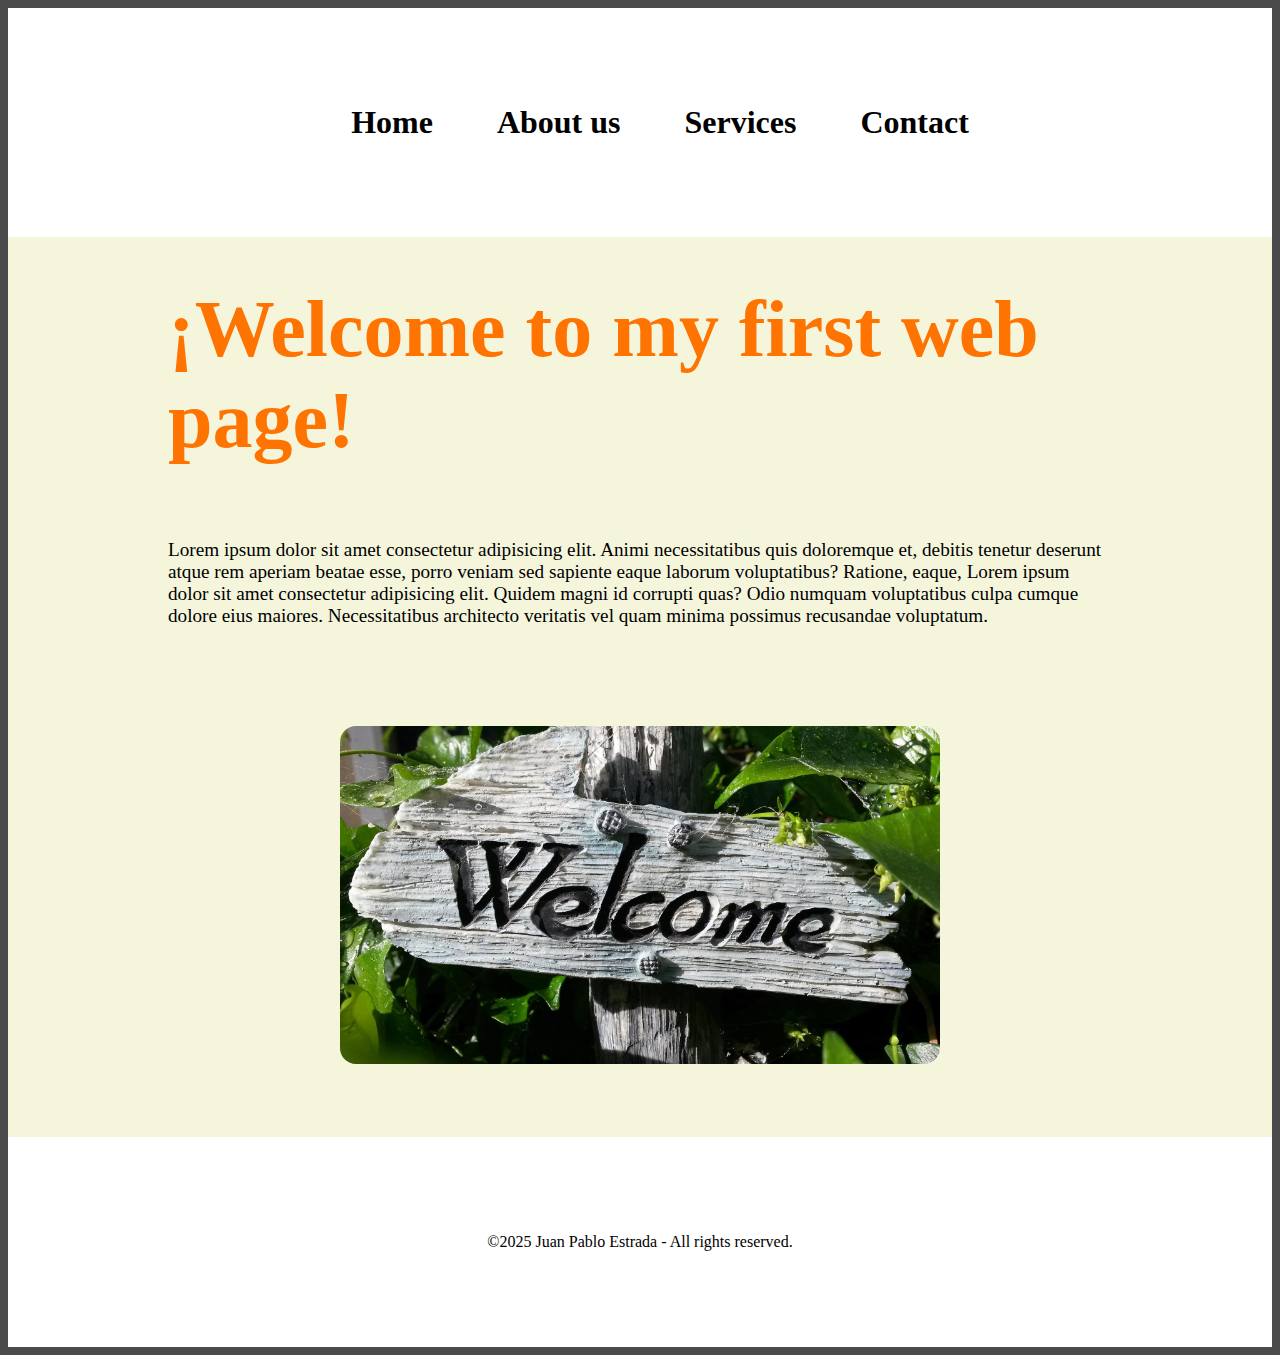
<file: basicProject/index.html>
<!DOCTYPE html>
<html lang="en">

<head>
    <meta charset="UTF-8">
    <meta name="viewport" content="width=device-width, initial-scale=1.0">
    <link rel="stylesheet" href="./styles/style.css">
    <title>Home</title>
</head>

<body id="body">
    <header>
        <nav>
            <ul>
                <li><a href="./index.html">Home</a></li>
                <li><a href="./pages/aboutUs.html">About us</a></li>
                <li><a href="./pages/services.html">Services</a></li>
                <li><a href="./pages/contact.html">Contact</a></li>
            </ul>
        </nav>
    </header>

    <main>
        <h1>¡Welcome to my first web page!</h1>
        <p>Lorem ipsum dolor sit amet consectetur adipisicing elit. Animi necessitatibus quis doloremque et, debitis
            tenetur deserunt atque rem aperiam beatae esse, porro veniam sed sapiente eaque laborum voluptatibus?
            Ratione, eaque, Lorem ipsum dolor sit amet consectetur adipisicing elit. Quidem magni id corrupti quas? Odio
            numquam voluptatibus culpa cumque dolore eius maiores. Necessitatibus architecto veritatis vel quam minima
            possimus recusandae voluptatum.
        </p>
        <img src="./images/welcome.jpg" alt="Imagen de ejemplo" width="600" height="500">
    </main>

    <footer>
        <p>©2025 Juan Pablo Estrada - All rights reserved.</p>
    </footer>
    
</body>

</html>
</file>
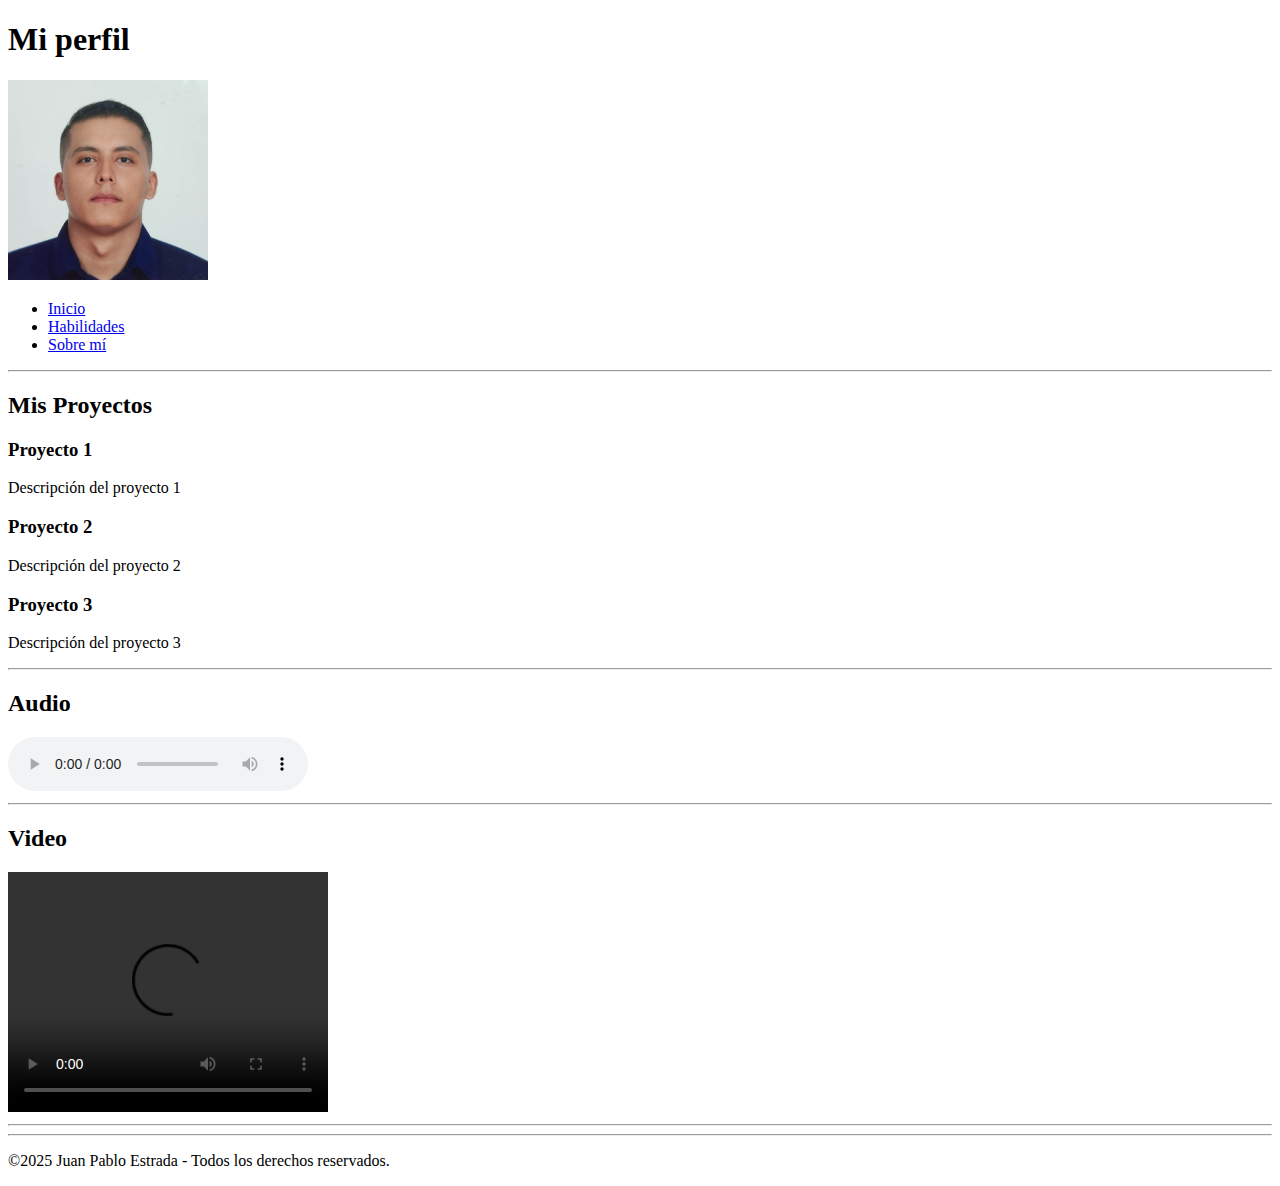
<file: myProfile/index.html>
<!DOCTYPE html>
<html lang="en">

<head>
    <meta charset="UTF-8">
    <meta name="viewport" content="width=device-width, initial-scale=1.0">
    <title>Mi perfil</title>
</head>

<body>

    <header>
        <h1>Mi perfil</h1>

        <img src="./images/jp.jpg" alt="Foto perfil" width="200" height="200">

        <nav>
            <ul>
                <li><a href="./index.html">Inicio</a></li>

                <li><a href="./skills.html">Habilidades</a></li>

                <li><a href="./aboutMe.html">Sobre mí</a></li>
            </ul>
        </nav>
    </header>

    <hr>

    <main>
        <!--Proyectos-->
        <div>
            <h2> Mis Proyectos </h2>
            <h3>Proyecto 1</h3>
            <p>Descripción del proyecto 1</p>
            <h3>Proyecto 2</h3>
            <p>Descripción del proyecto 2</p>
            <h3>Proyecto 3</h3>
            <p>Descripción del proyecto 3</p>
        </div>

        <hr>

        <!--Audio-->
        <div>
            <h2>Audio</h2>
            <audio controls>
                <source src="#" type="audio / mpeg">
                <h4>Tu navegador no soporta audio.</h4>
            </audio>
        </div>

        <hr>

        <!--Video-->
        <div>
            <h2>Video</h2>
            <video width="320" height="240 " controls>
                <source src="#" type=" video /mp4 ">
                <h4>Tu navegador no soporta video.</h4>
            </video>
        </div>
    </main>

    <hr>
    <hr>

    <footer>
        <p>©2025 Juan Pablo Estrada - Todos los derechos reservados.</p>
    </footer>

</body>

</html>
</file>
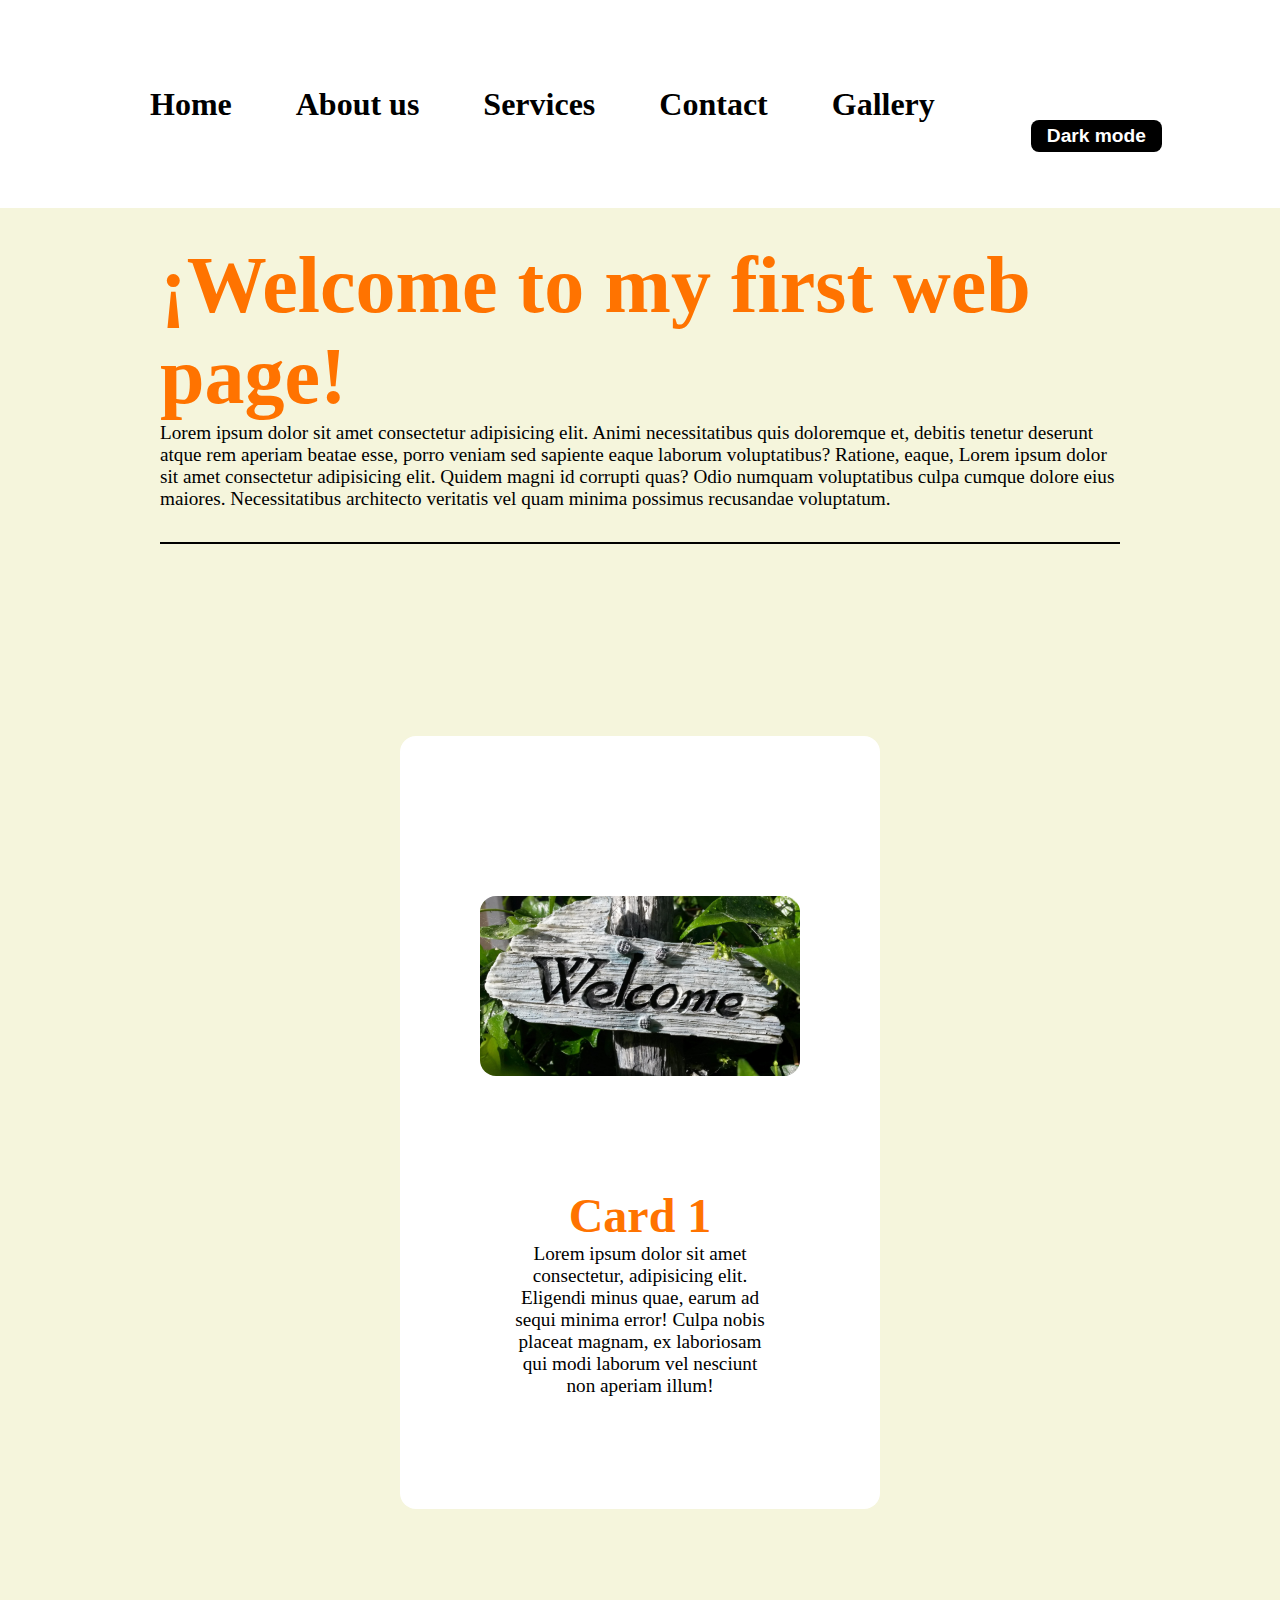
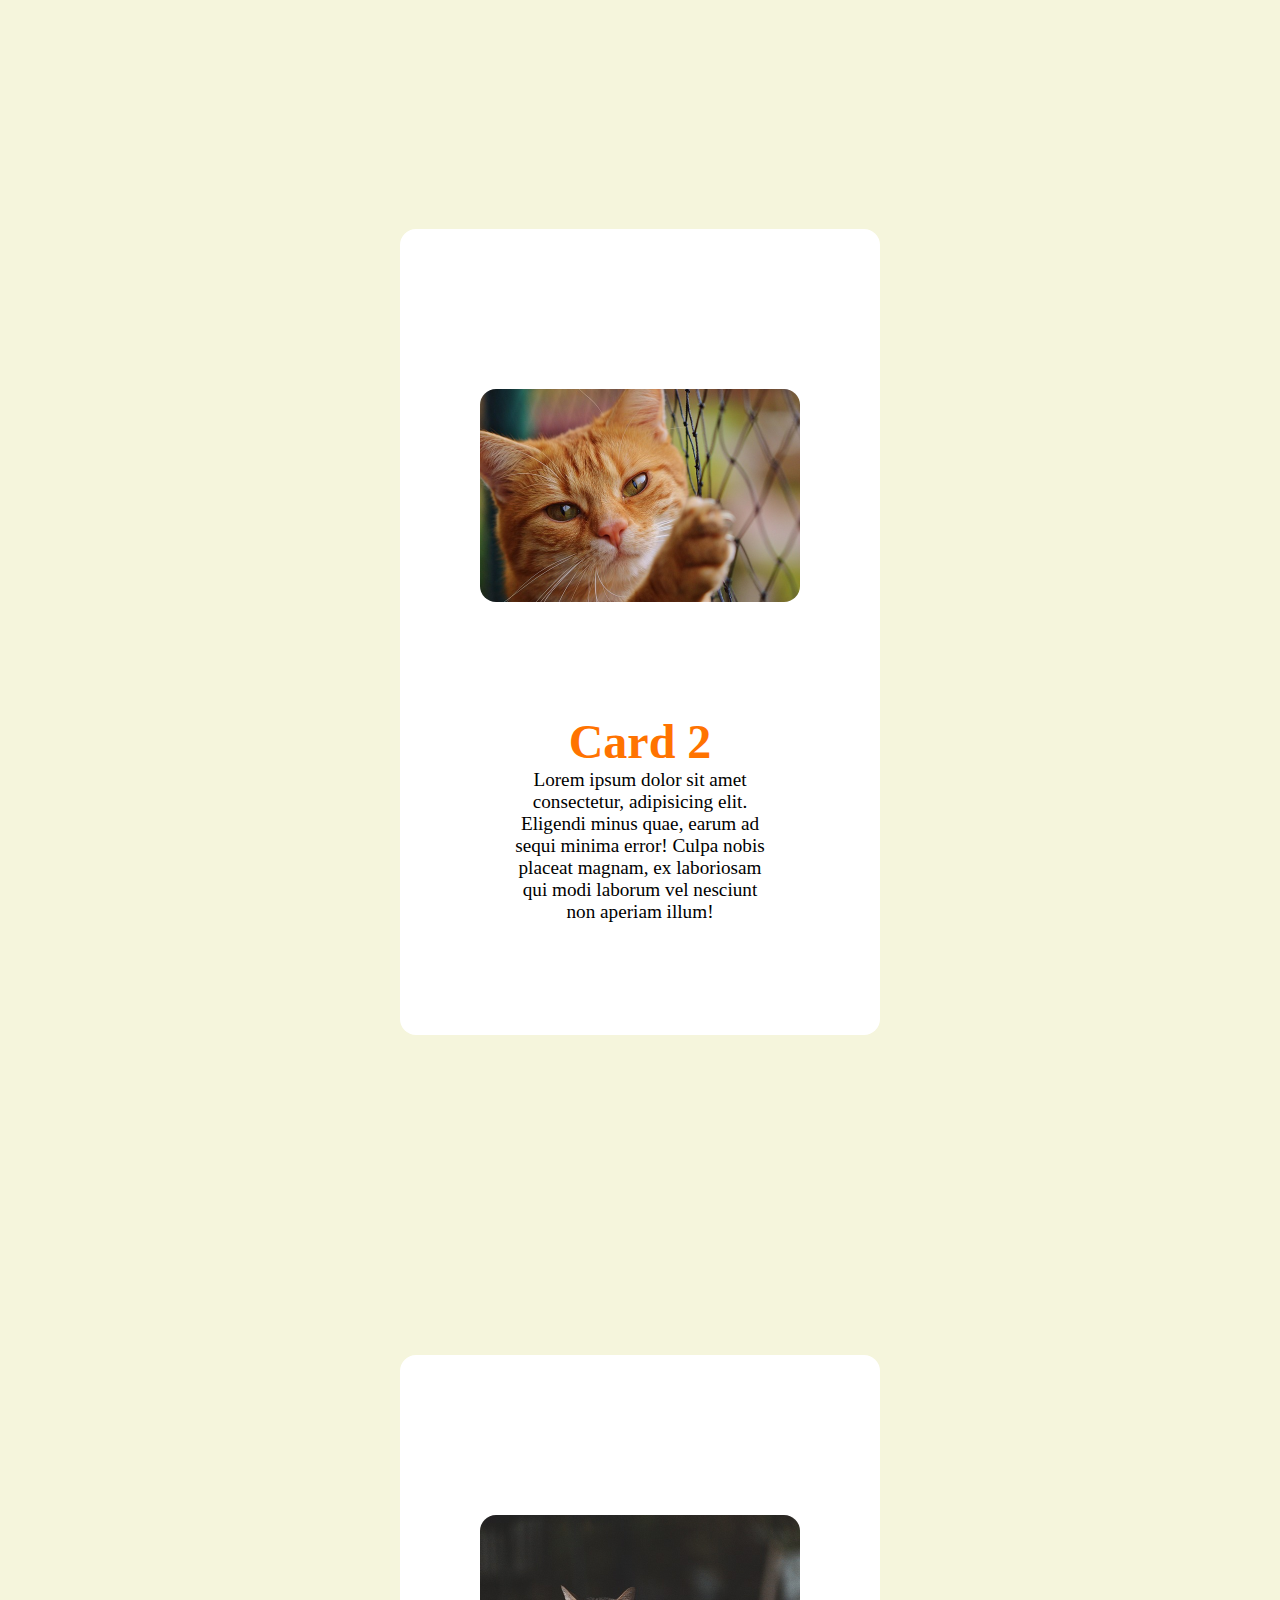
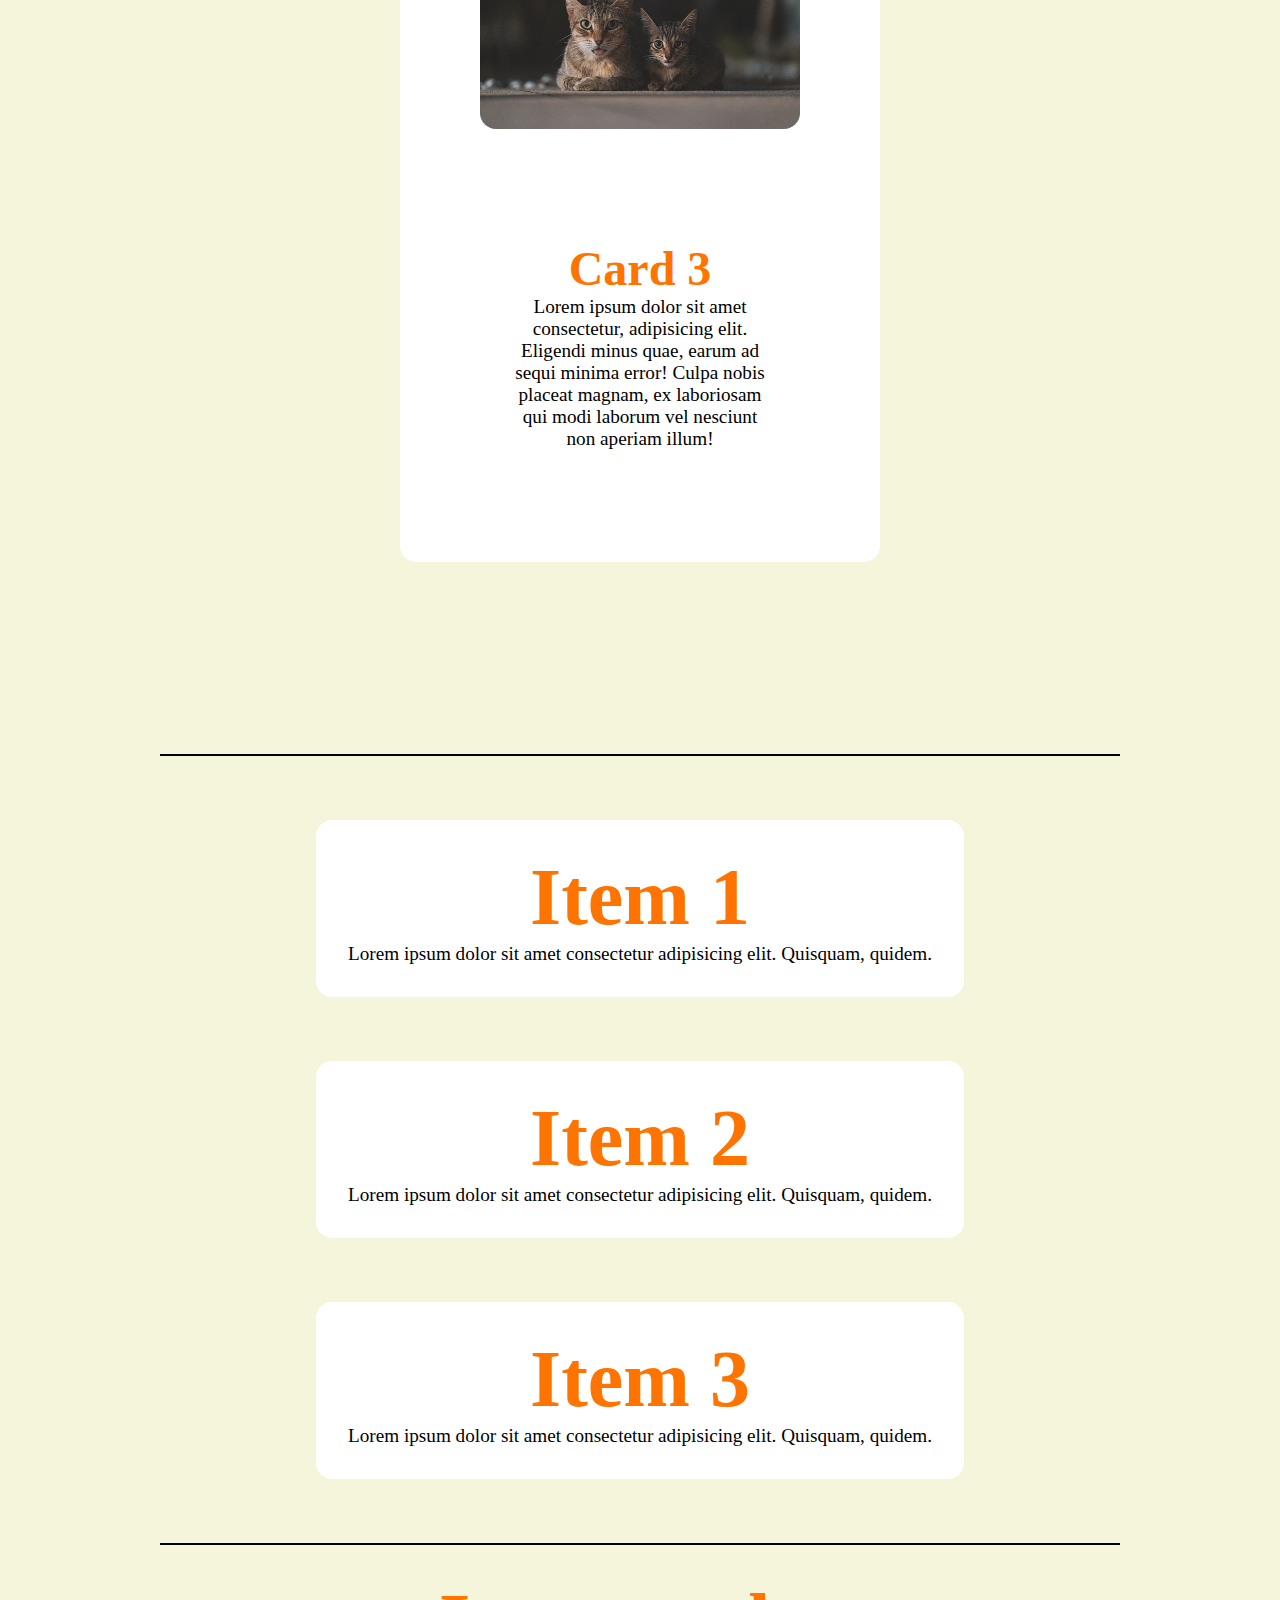
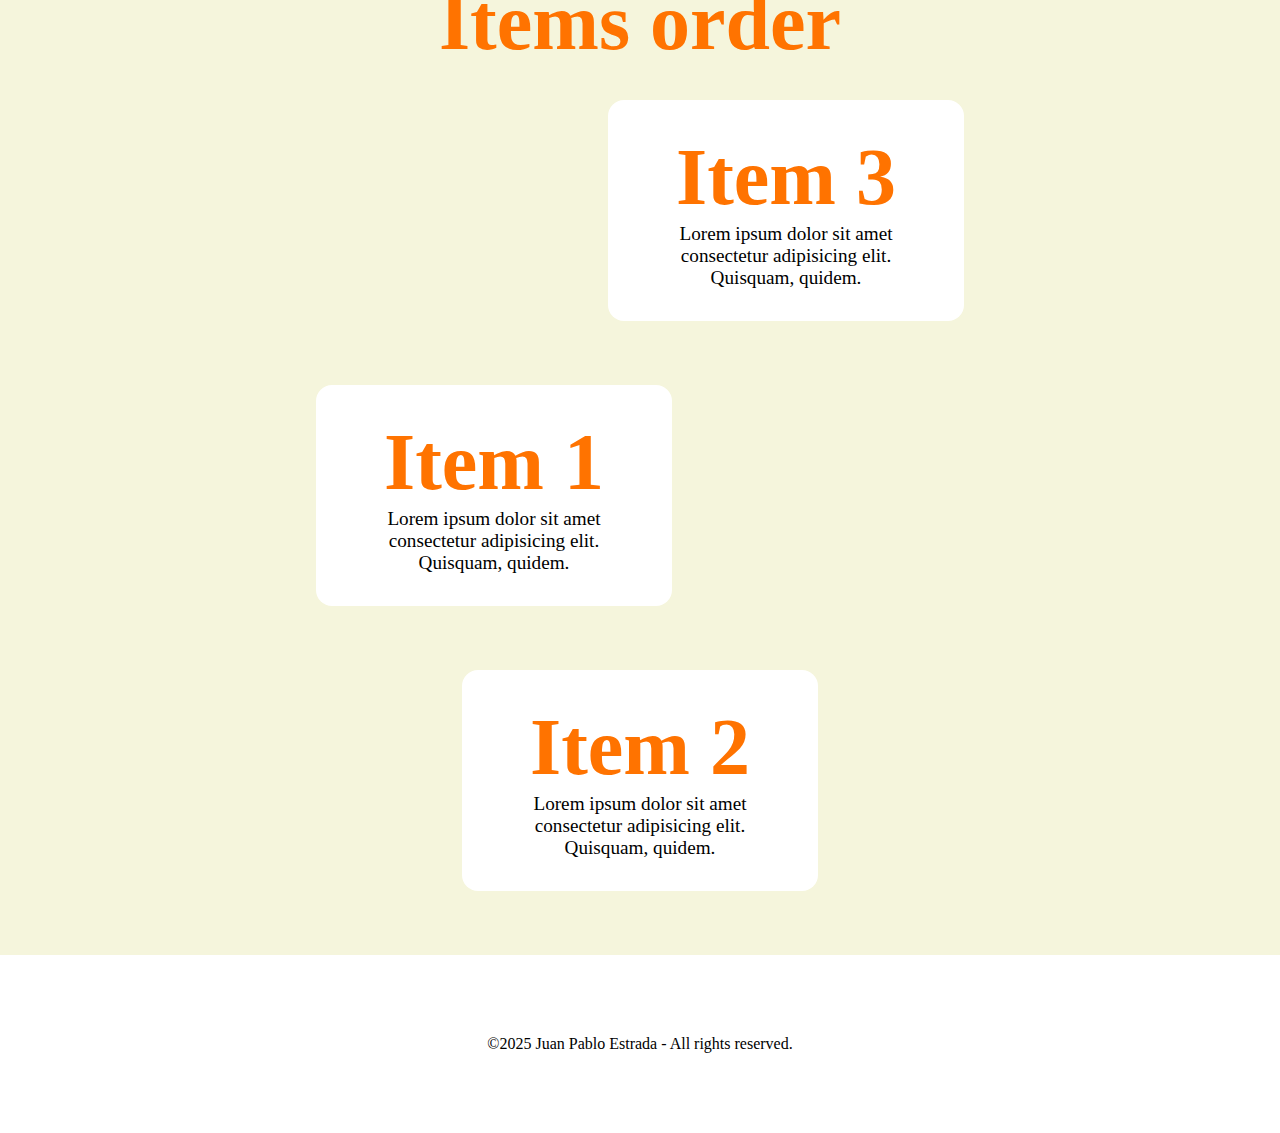
<file: project/index.html>
<!DOCTYPE html>
<html lang="en">

<head>
    <meta charset="UTF-8">
    <meta name="viewport" content="width=device-width, initial-scale=1.0">
    <link rel="stylesheet" href="./styles/style.css">
    <title>Home</title>
</head>

<body id="body">
    <header id="header">
        <nav>
            <ul>
                <li><a href="./index.html">Home</a></li>
                <li><a href="./pages/aboutUs.html">About us</a></li>
                <li><a href="./pages/services.html">Services</a></li>
                <li><a href="./pages/contact.html">Contact</a></li>
                <li><a href="./pages/gallery.html">Gallery</a></li>
                <div class="darkBtnLightContainer">
                    <button id="btnDarkLigth">Dark mode</button>
                </div>
            </ul>
        </nav>
    </header>

    <main id="main">

        <h1>¡Welcome to my first web page!</h1>
        <p>Lorem ipsum dolor sit amet consectetur adipisicing elit. Animi necessitatibus quis doloremque et, debitis
            tenetur deserunt atque rem aperiam beatae esse, porro veniam sed sapiente eaque laborum voluptatibus?
            Ratione, eaque, Lorem ipsum dolor sit amet consectetur adipisicing elit. Quidem magni id corrupti quas? Odio
            numquam voluptatibus culpa cumque dolore eius maiores. Necessitatibus architecto veritatis vel quam minima
            possimus recusandae voluptatum.
        </p>

        <hr id="hr">

        <div class="cardsContainer">

            <div class="card">
                <img src="./images/welcome.jpg" alt="Imagen de ejemplo">
                <div class="descriptionCardsContainer">
                    <h3>Card 1</h3>
                    <p>Lorem ipsum dolor sit amet consectetur, adipisicing elit. Eligendi minus quae, earum ad sequi
                        minima error! Culpa nobis placeat magnam, ex laboriosam qui modi laborum vel nesciunt non
                        aperiam illum!</p>
                </div>
            </div>

            <div class="card">
                <img src="./images/cat1.jpg" alt="Imagen de ejemplo">
                <div class="descriptionCardsContainer">
                    <h3>Card 2</h3>
                    <p>Lorem ipsum dolor sit amet consectetur, adipisicing elit. Eligendi minus quae, earum ad sequi
                        minima error! Culpa nobis placeat magnam, ex laboriosam qui modi laborum vel nesciunt non
                        aperiam illum!</p>
                </div>
            </div>

            <div class="card">
                <img src="./images/cat2.jpg" alt="Imagen de ejemplo">
                <div class="descriptionCardsContainer">
                    <h3>Card 3</h3>
                    <p>Lorem ipsum dolor sit amet consectetur, adipisicing elit. Eligendi minus quae, earum ad sequi
                        minima error! Culpa nobis placeat magnam, ex laboriosam qui modi laborum vel nesciunt non
                        aperiam illum!</p>
                </div>
            </div>

        </div>

        <hr class="hr">

        <div class="containerItemsHome">
            <div class="item1">
                <h2>Item 1</h2>
                <p>Lorem ipsum dolor sit amet consectetur adipisicing elit. Quisquam, quidem.</p>
            </div>

            <div class="item2">
                <h2>Item 2</h2>
                <p>Lorem ipsum dolor sit amet consectetur adipisicing elit. Quisquam, quidem.</p>
            </div>

            <div class="item3">
                <h2>Item 3</h2>
                <p>Lorem ipsum dolor sit amet consectetur adipisicing elit. Quisquam, quidem.</p>
            </div>
        </div>

        <hr id="hr">

        <h2>Items order</h2>

        <div class="containerItemsOrder">

            <div class="itemOrder1">
                <h2>Item 1</h2>
                <p>Lorem ipsum dolor sit amet consectetur adipisicing elit. Quisquam, quidem.</p>
            </div>

            <div class="itemOrder2">
                <h2>Item 2</h2>
                <p>Lorem ipsum dolor sit amet consectetur adipisicing elit. Quisquam, quidem.</p>
            </div>

            <div class="itemOrder3">
                <h2>Item 3</h2>
                <p>Lorem ipsum dolor sit amet consectetur adipisicing elit. Quisquam, quidem.</p>
            </div>

        </div>

    </main>

    <footer id="footer">
        <p>©2025 Juan Pablo Estrada - All rights reserved.</p>
    </footer>

</body>

<script src="./scripts/script.js"></script>

</html>
</file>
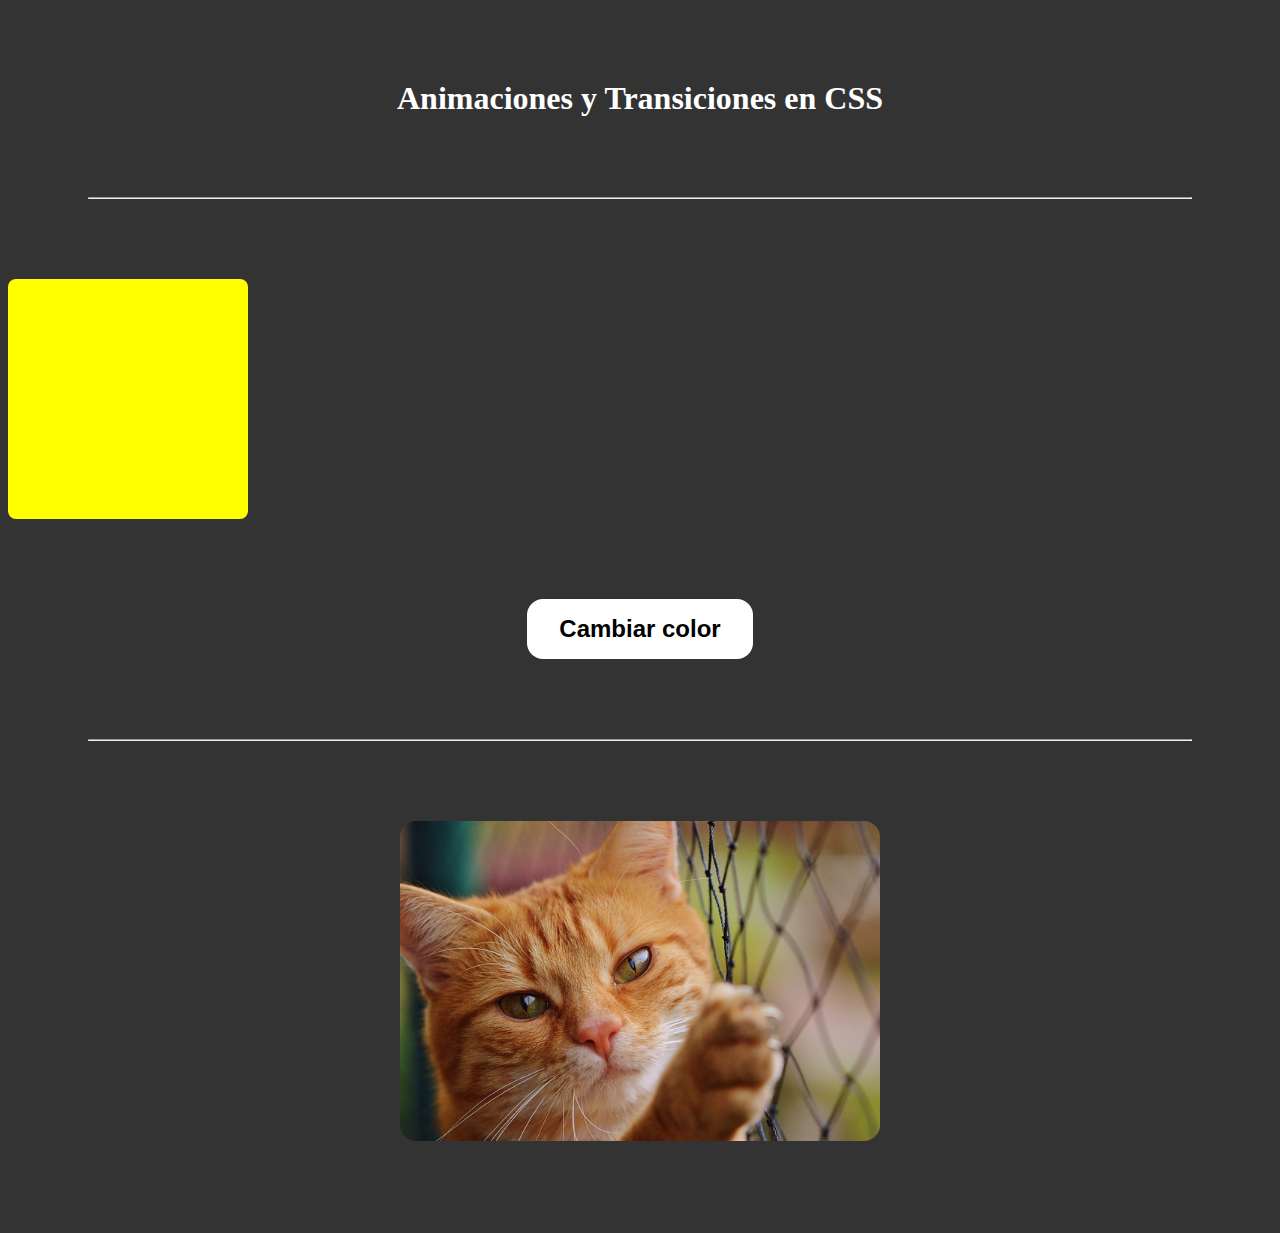
<file: tallerAnimacionesTransiciones/index.html>
<!DOCTYPE html>
<html lang="en">

<head>
    <meta charset="UTF-8">
    <meta name="viewport" content="width=device-width, initial-scale=1.0">
    <link rel="stylesheet" href="./style.css">
    <title>Animaciones y transiciones</title>
</head>

<body>

    <h1>Animaciones y Transiciones en CSS</h1>

    <hr>

    <div id="cuadro"></div>

    <button id="boton">Cambiar color</button>

    <hr>

    <img id="imgCat" src="../tallerJSDOM/imgs/cat1.jpg" alt="cat">
</body>

<script src="./script.js"></script>

</html>
</file>
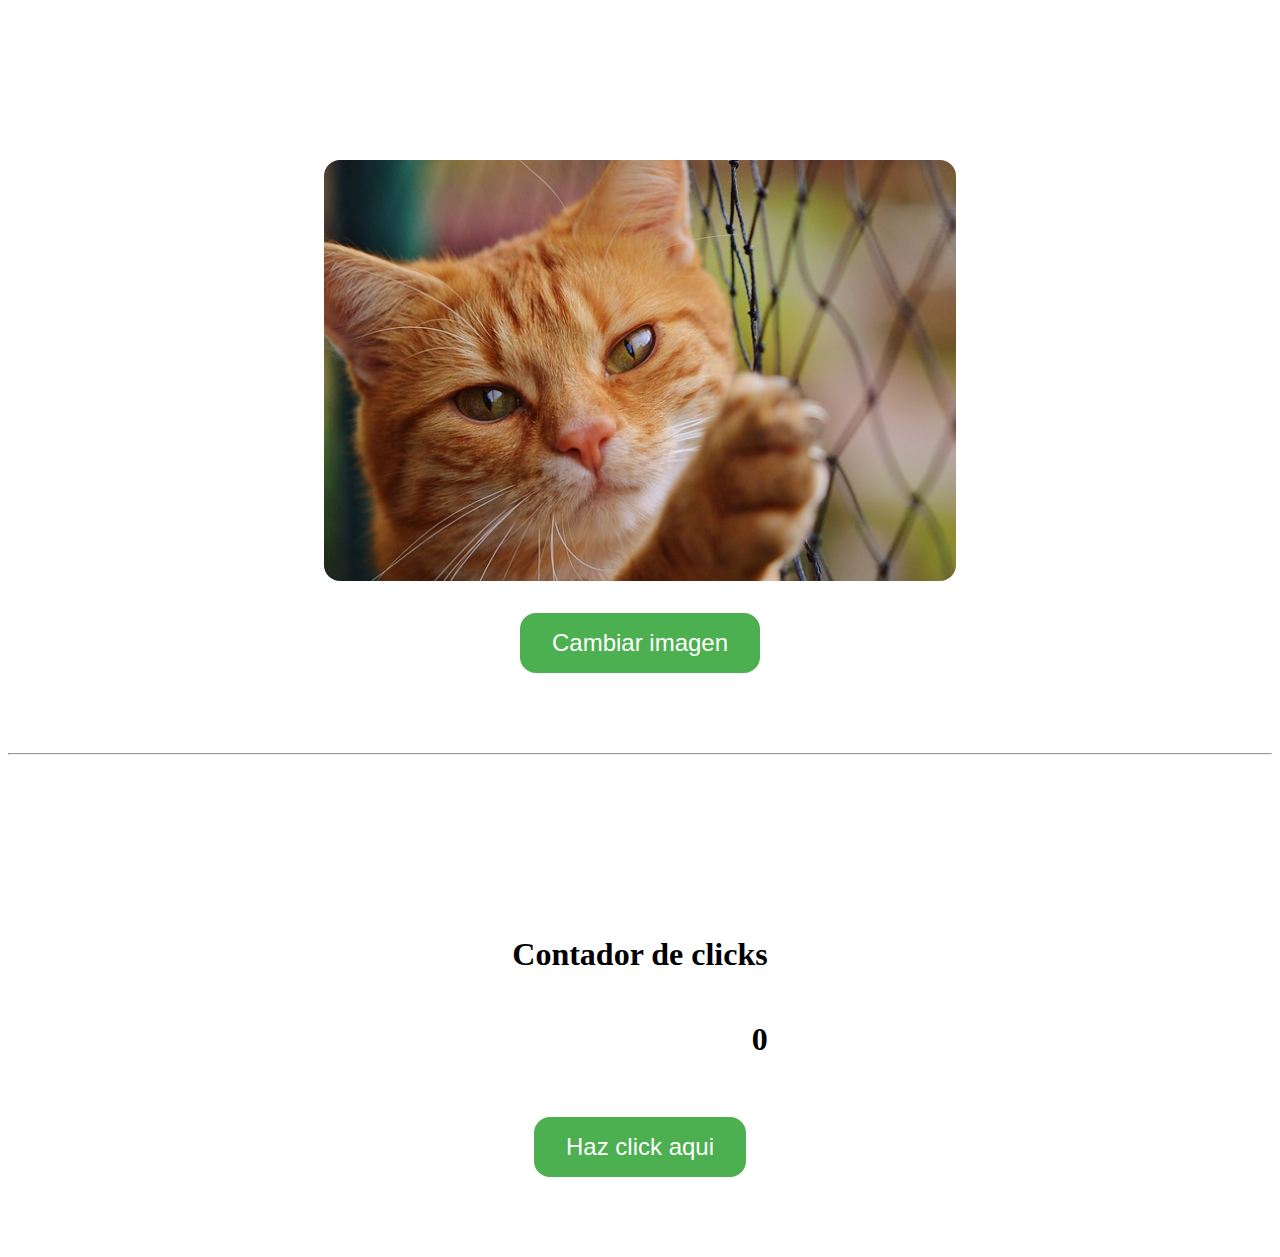
<file: tallerJSDOM/index.html>
<!DOCTYPE html>
<html lang="en">

<head>
    <meta charset="UTF-8">
    <meta name="viewport" content="width=device-width, initial-scale=1.0">
    <link rel="stylesheet" href="./style.css">
    <title>Taller JS DOM</title>
</head>

<body>
    <main>

        <div class="catsImagesContainer">
            <img id="catImage" src="./imgs/cat1.jpg" alt="gato1">

            <button id="nextImgButton">Cambiar imagen</button>
        </div>

        <hr>

        <div class="clickCounterContainer">
            <div class="clickCounter">
                <h1>Contador de clicks</h1>

                <h2 id="clicksNumber">0</h2>
                <button id="clickButton">Haz click aqui</button>
            </div>
        </div>

    </main>
    <script src="./script.js"></script>
</body>

</html>
</file>
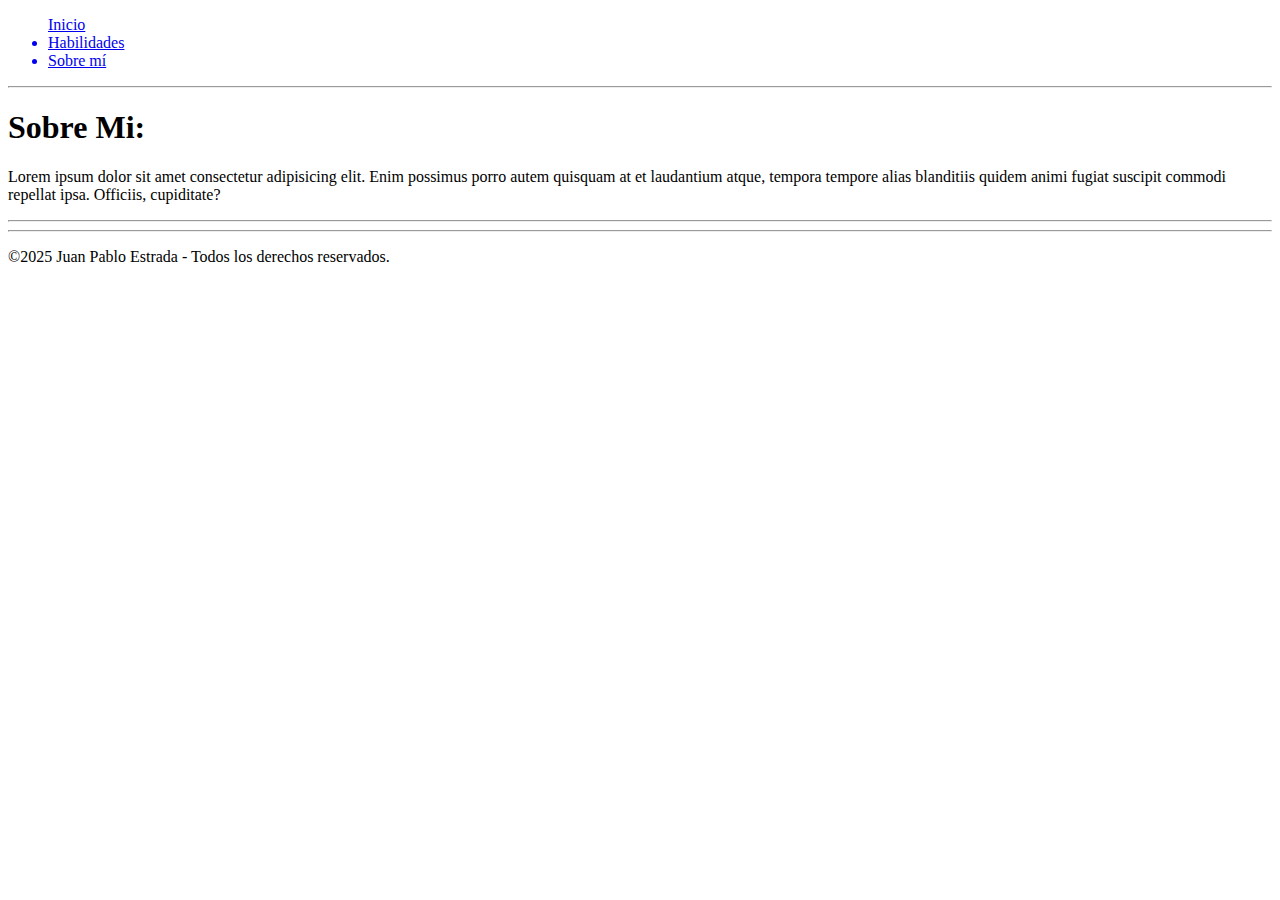
<file: myProfile/aboutMe.html>
<!DOCTYPE html>
<html lang="en">

<head>
    <meta charset="UTF-8">
    <meta name="viewport" content="width=device-width, initial-scale=1.0">
    <title>Sobre mí</title>
</head>

<body>

    <header>
        <nav>
            <ul>
                <a href="./index.html">Inicio</a>
                <a href="./skills.html">
                    <li>Habilidades</li>
                </a>
                <a href="./aboutMe.html">
                    <li>Sobre mí</li>
                </a>
            </ul>
        </nav>
    </header>

    <hr>

    <h1>Sobre Mi:</h1>

    <p>Lorem ipsum dolor sit amet consectetur adipisicing elit. Enim possimus porro autem quisquam at et laudantium
        atque, tempora tempore alias blanditiis quidem animi fugiat suscipit commodi repellat ipsa. Officiis,
        cupiditate?</p>

    <hr>
    <hr>

    <footer>
        <p>©2025 Juan Pablo Estrada - Todos los derechos reservados.</p>
    </footer>

</body>

</html>
</file>
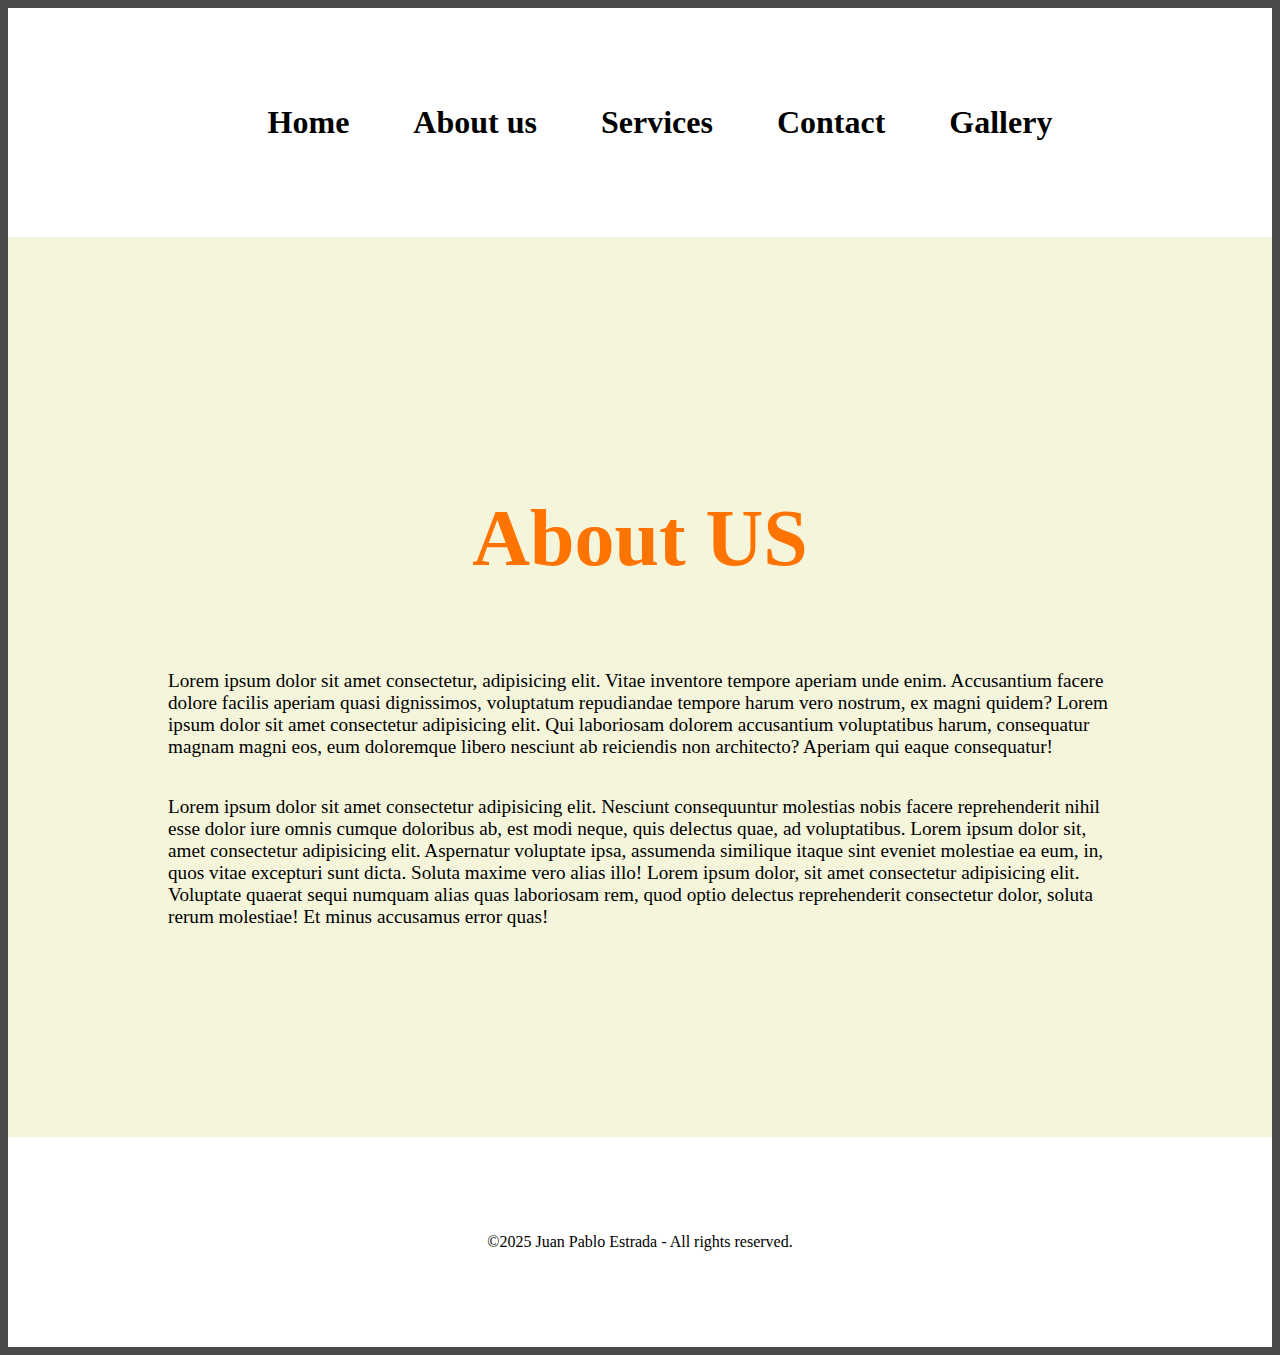
<file: basicProject/pages/aboutUs.html>
<!DOCTYPE html>
<html lang="en">

<head>
    <meta charset="UTF-8">
    <meta name="viewport" content="width=device-width, initial-scale=1.0">
    <link rel="stylesheet" href="../styles/style.css">
    <title>About us</title>
</head>

<body id="body">
    <header>
        <nav>
            <ul>
                <li><a href="../index.html">Home</a></li>
                <li><a href="./aboutUs.html">About us</a></li>
                <li><a href="./services.html">Services</a></li>
                <li><a href="./contact.html">Contact</a></li>
                <li><a href="./gallery.html">Gallery</a></li>
            </ul>
        </nav>
    </header>

    <main>
        <h2>About US</h2>

        <p>Lorem ipsum dolor sit amet consectetur, adipisicing elit. Vitae inventore tempore aperiam unde enim.
            Accusantium facere dolore facilis aperiam quasi dignissimos, voluptatum repudiandae tempore harum vero
            nostrum, ex magni quidem? Lorem ipsum dolor sit amet consectetur adipisicing elit. Qui laboriosam dolorem
            accusantium voluptatibus harum, consequatur magnam magni eos, eum doloremque libero nesciunt ab reiciendis
            non architecto? Aperiam qui eaque consequatur!</p>

        <p>Lorem ipsum dolor sit amet consectetur adipisicing elit. Nesciunt consequuntur molestias nobis facere
            reprehenderit nihil esse dolor iure omnis cumque doloribus ab, est modi neque, quis delectus quae, ad
            voluptatibus. Lorem ipsum dolor sit, amet consectetur adipisicing elit. Aspernatur voluptate ipsa, assumenda
            similique itaque sint eveniet molestiae ea eum, in, quos vitae excepturi sunt dicta. Soluta maxime vero
            alias illo! Lorem ipsum dolor, sit amet consectetur adipisicing elit. Voluptate quaerat sequi numquam alias
            quas laboriosam rem, quod optio delectus reprehenderit consectetur dolor, soluta rerum molestiae! Et minus
            accusamus error quas!</p>
    </main>

    <footer>
        <p>©2025 Juan Pablo Estrada - All rights reserved.</p>
    </footer>
</body>

</html>
</file>
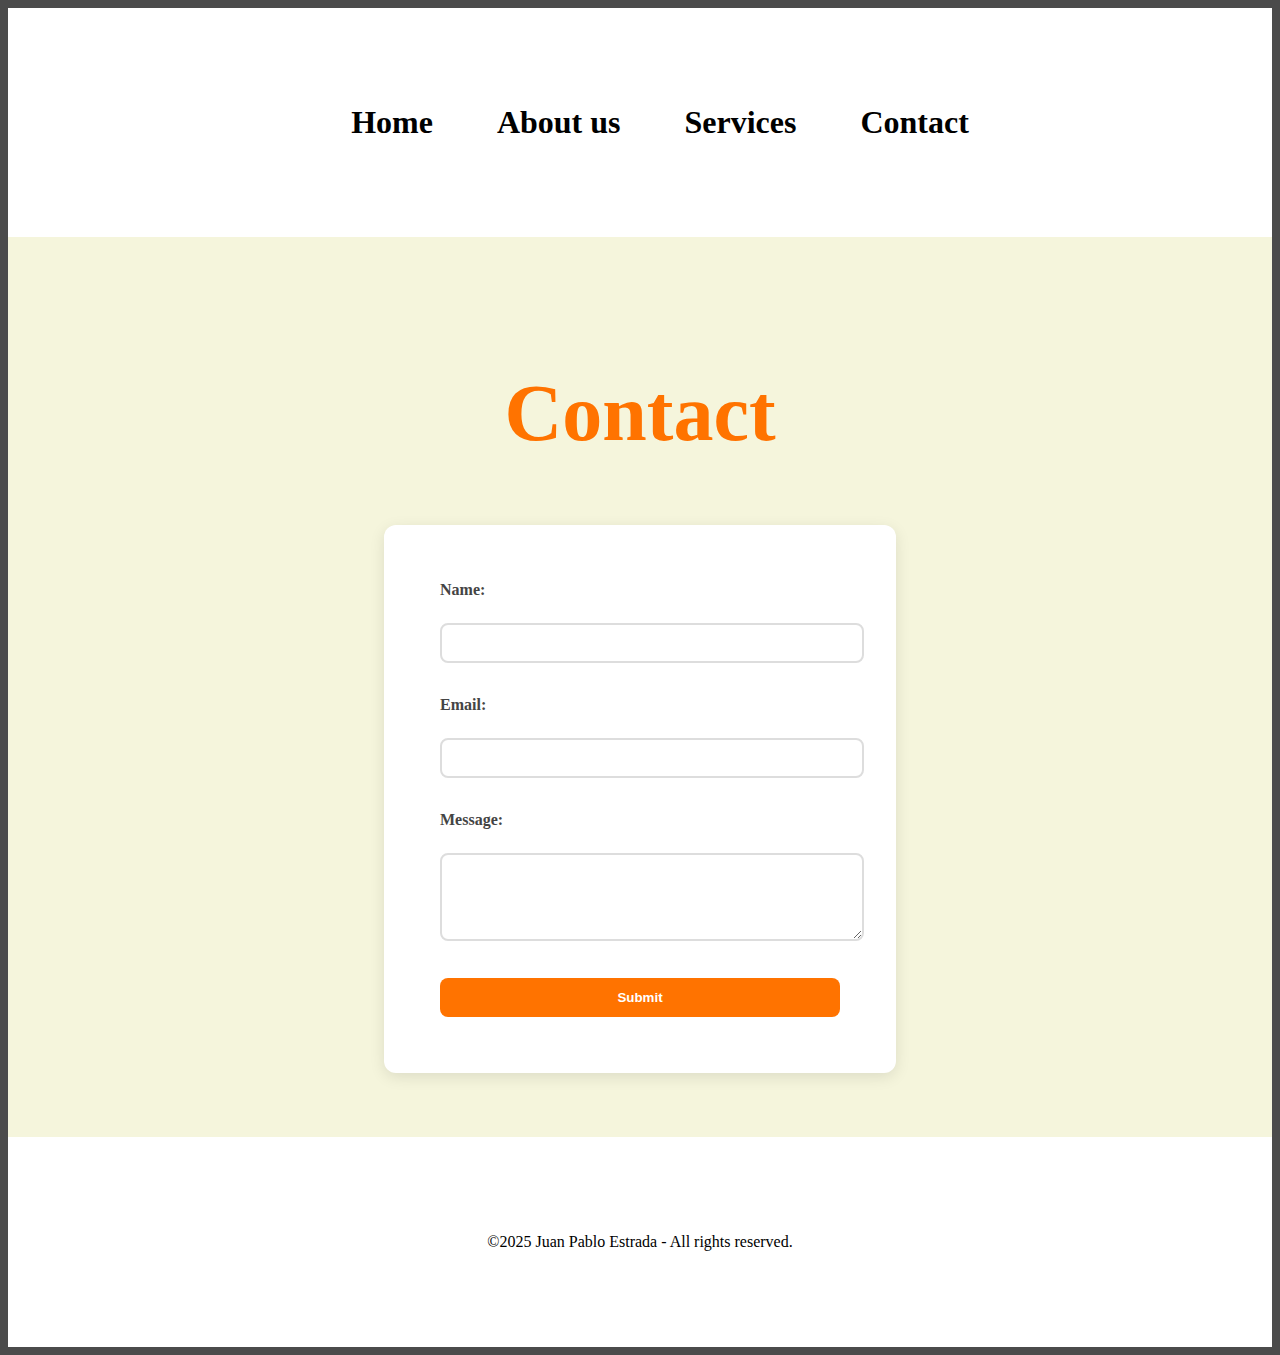
<file: basicProject/pages/contact.html>
<!DOCTYPE html>
<html lang="en">

<head>
    <meta charset="UTF-8">
    <meta name="viewport" content="width=device-width, initial-scale=1.0">
    <link rel="stylesheet" href="../styles/style.css">
    <title>Contact</title>
</head>

<body id="body">
    <header>
        <nav>
            <ul>
                <li><a href="../index.html">Home</a></li>
                <li><a href="./aboutUs.html">About us</a></li>
                <li><a href="./services.html">Services</a></li>
                <li><a href="./contact.html">Contact</a></li>
            </ul>
        </nav>
    </header>

    <main>
        <h2>Contact</h2>

        <section>
            <form id="form">
                <label for="name">Name:</label><br>
                <input type="text" id="name" name="name" required><br><br>

                <label for="email">Email:</label><br>
                <input type="email" id="email" name="email" required><br><br>

                <label for="message">Message:</label><br>
                <textarea id="message" name="message" rows="4" cols="50" required></textarea><br><br>

                <input type="submit" value="Submit">
            </form>
        </section>
    </main>

    <footer>
        <p>©2025 Juan Pablo Estrada - All rights reserved.</p>
    </footer>

    <script src="../script.js"></script>
</body>

</html>
</file>
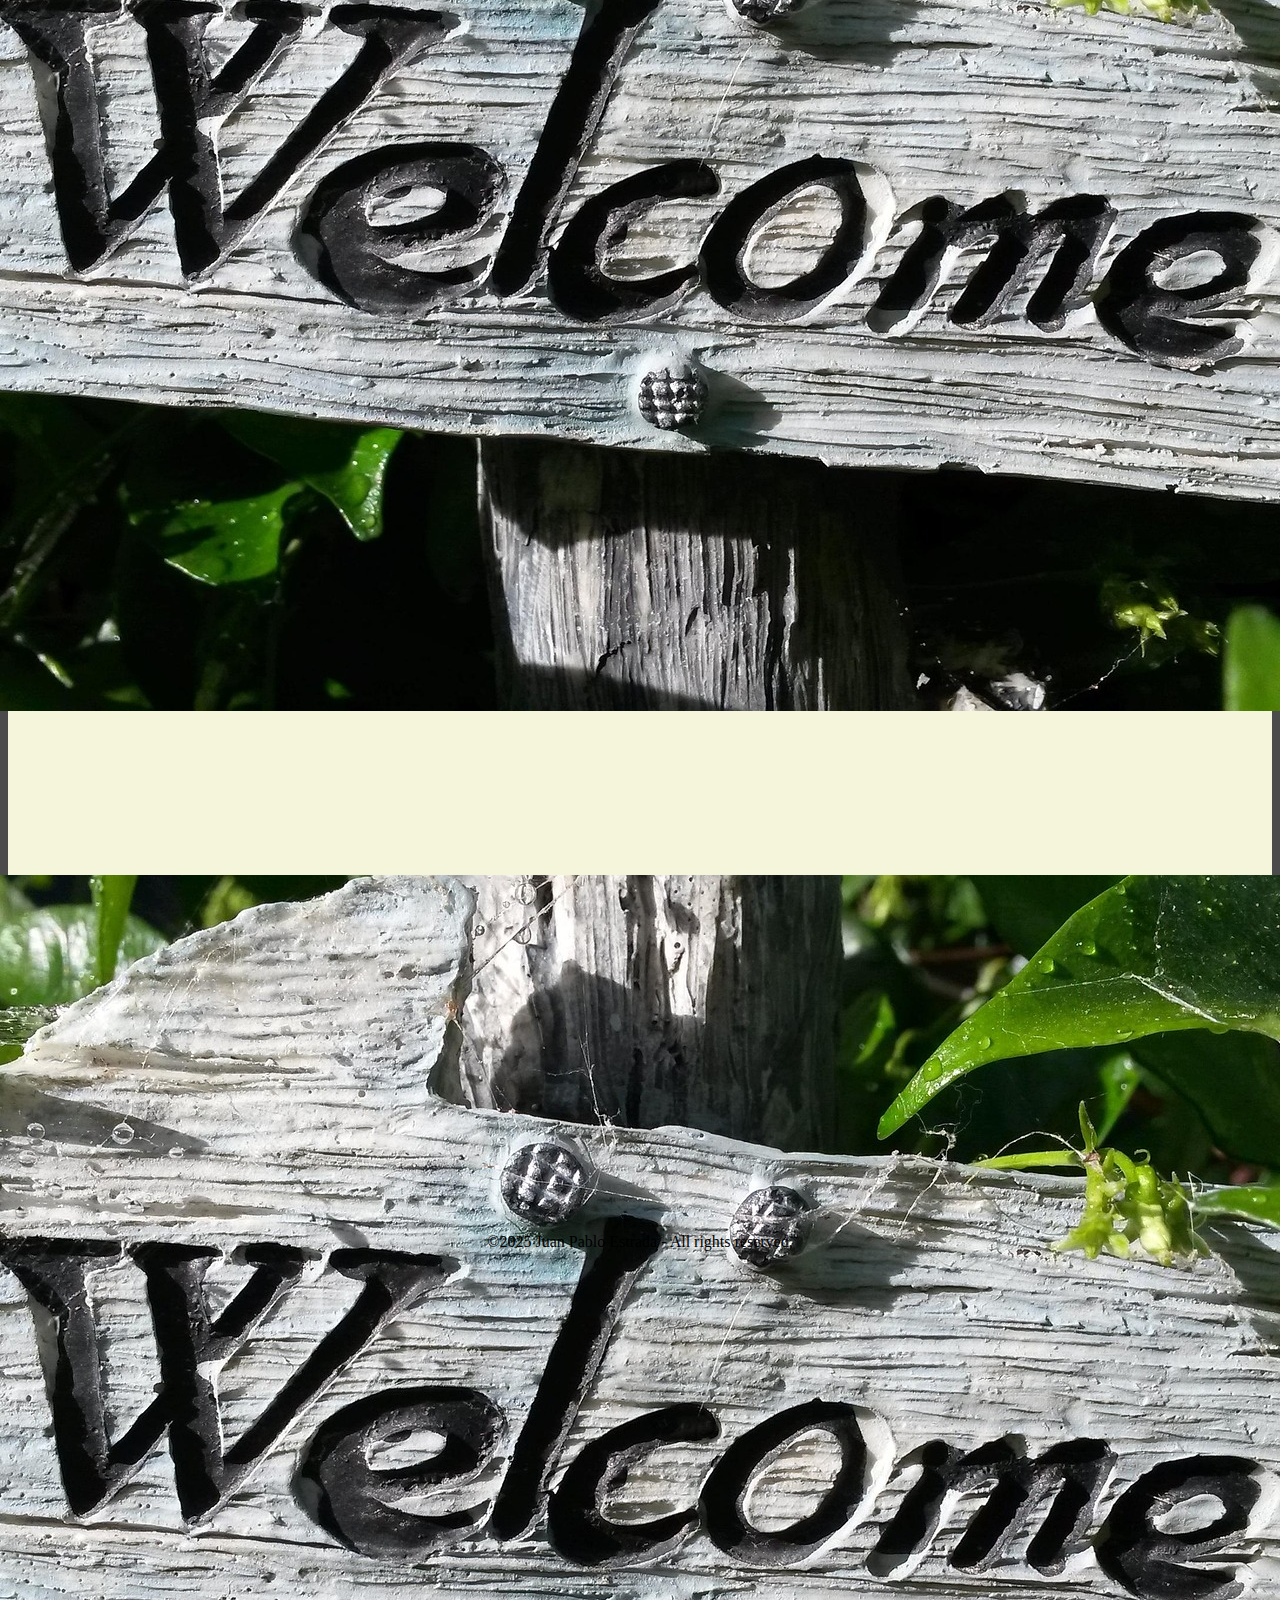
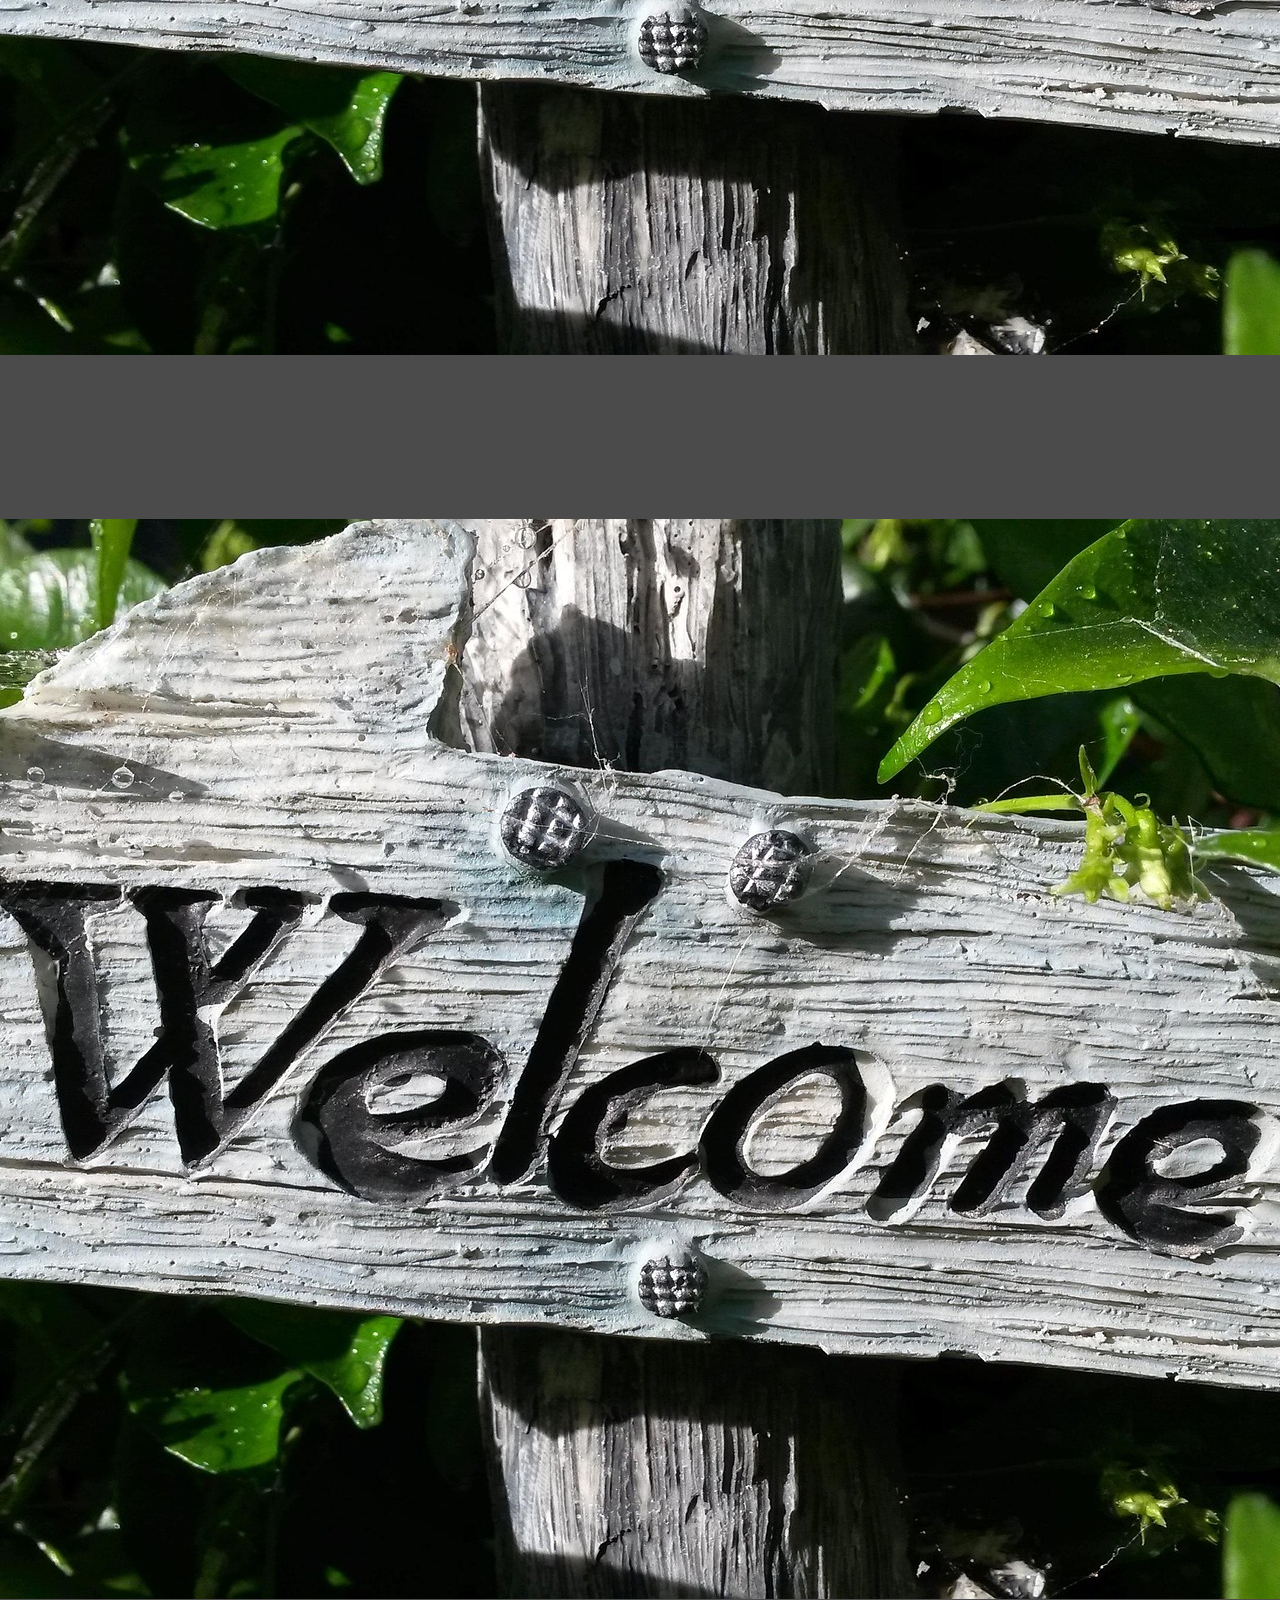
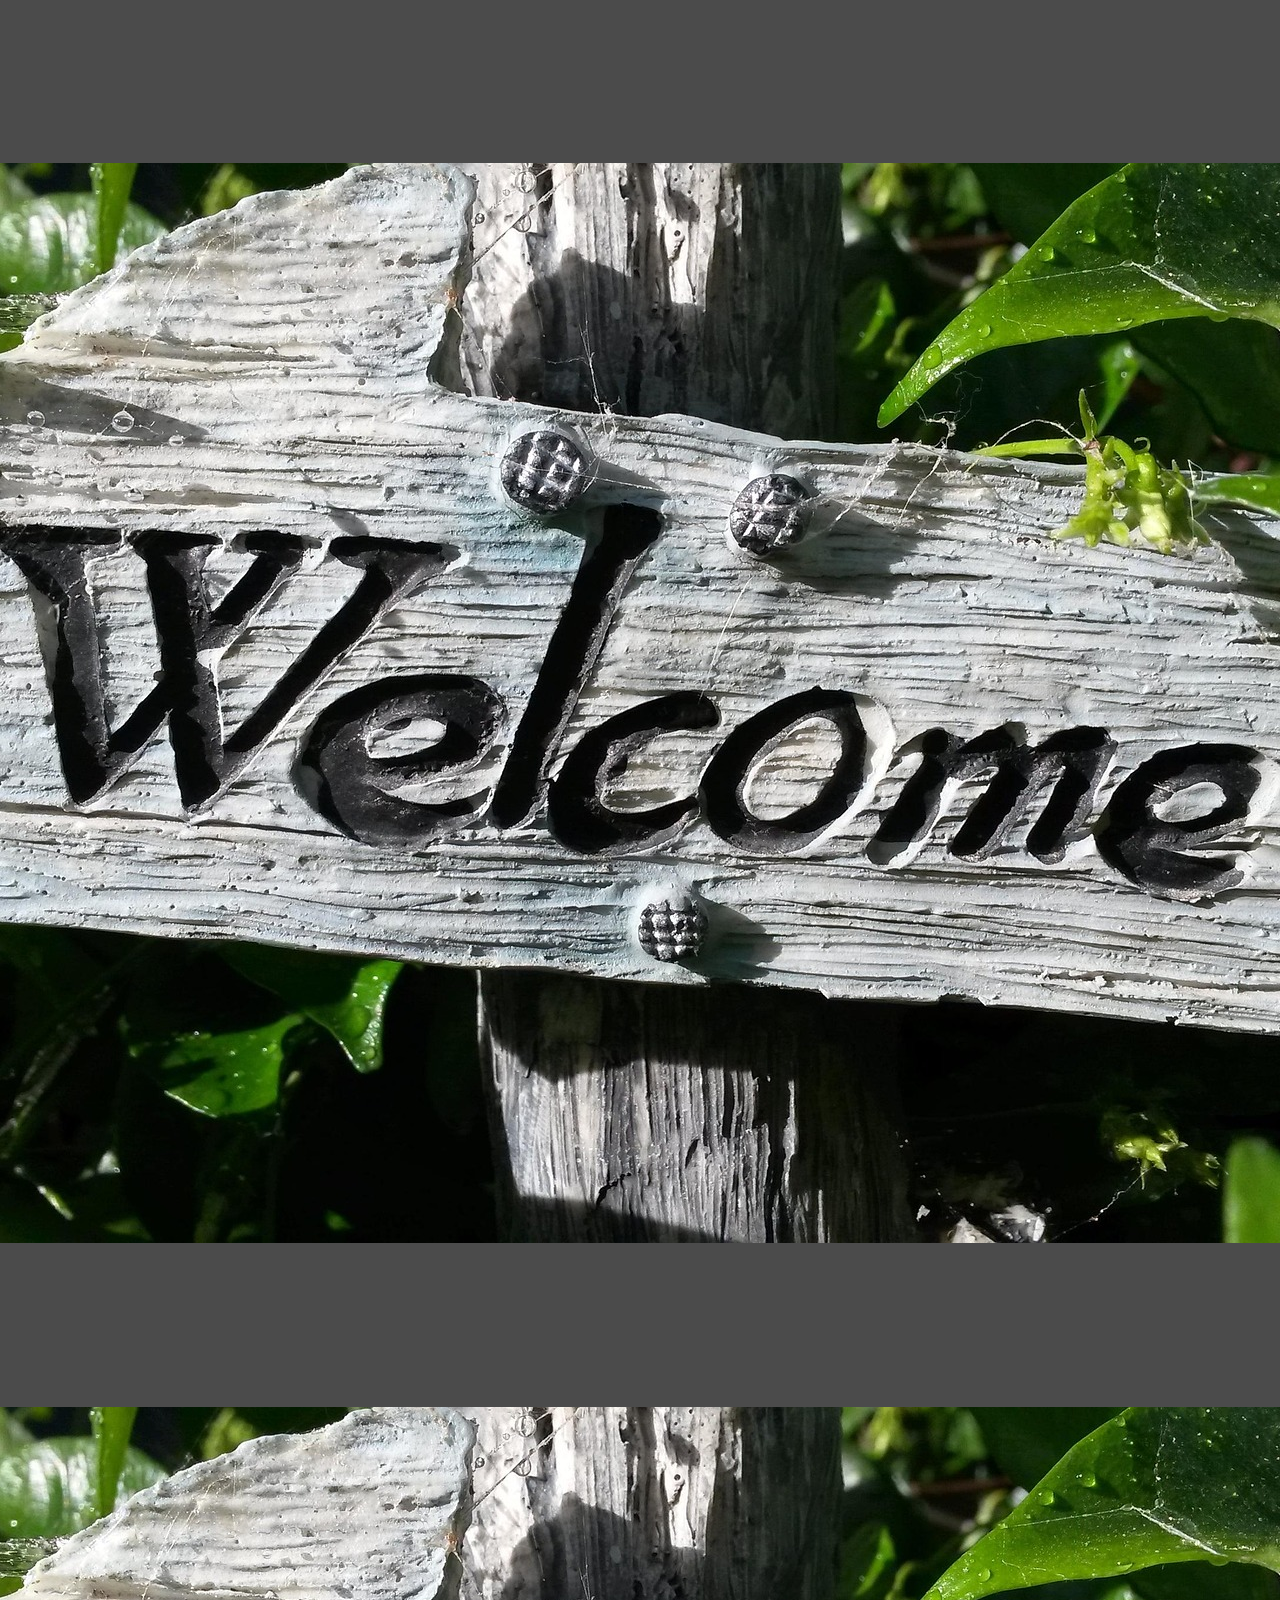
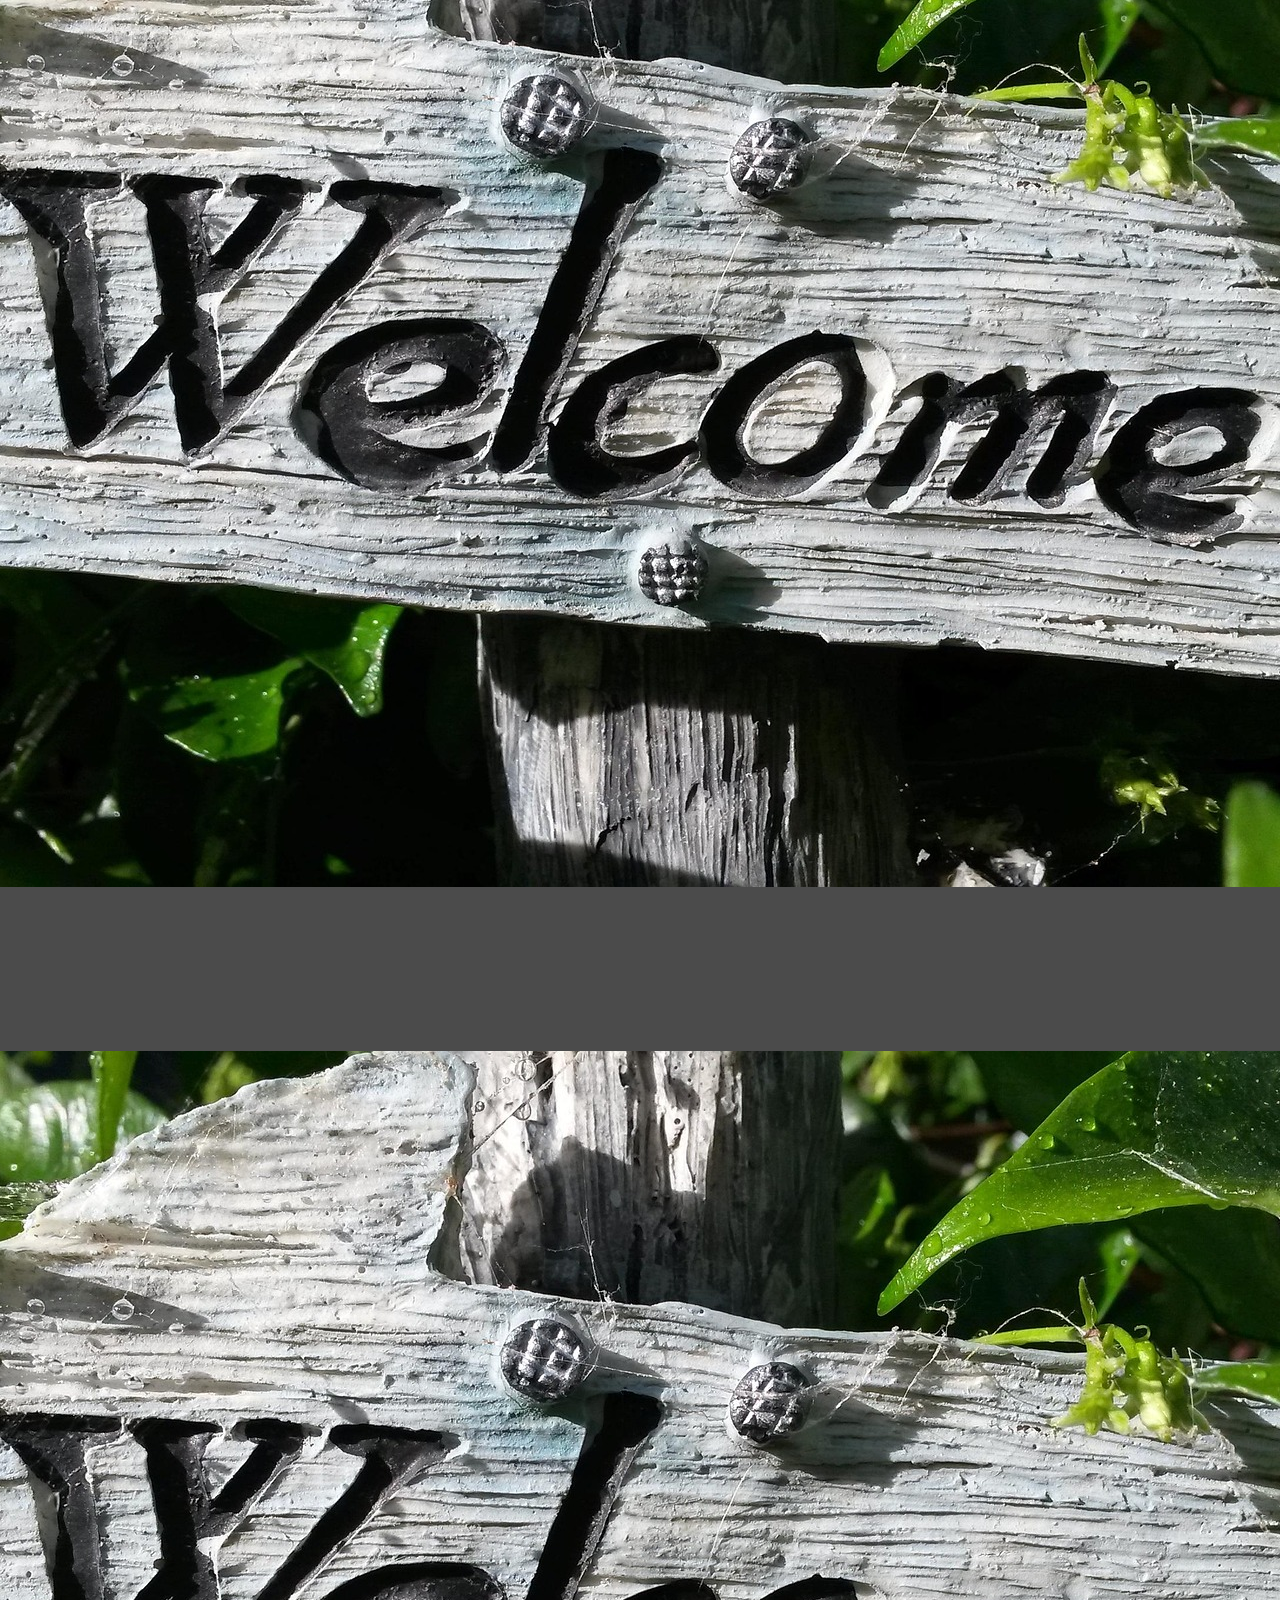
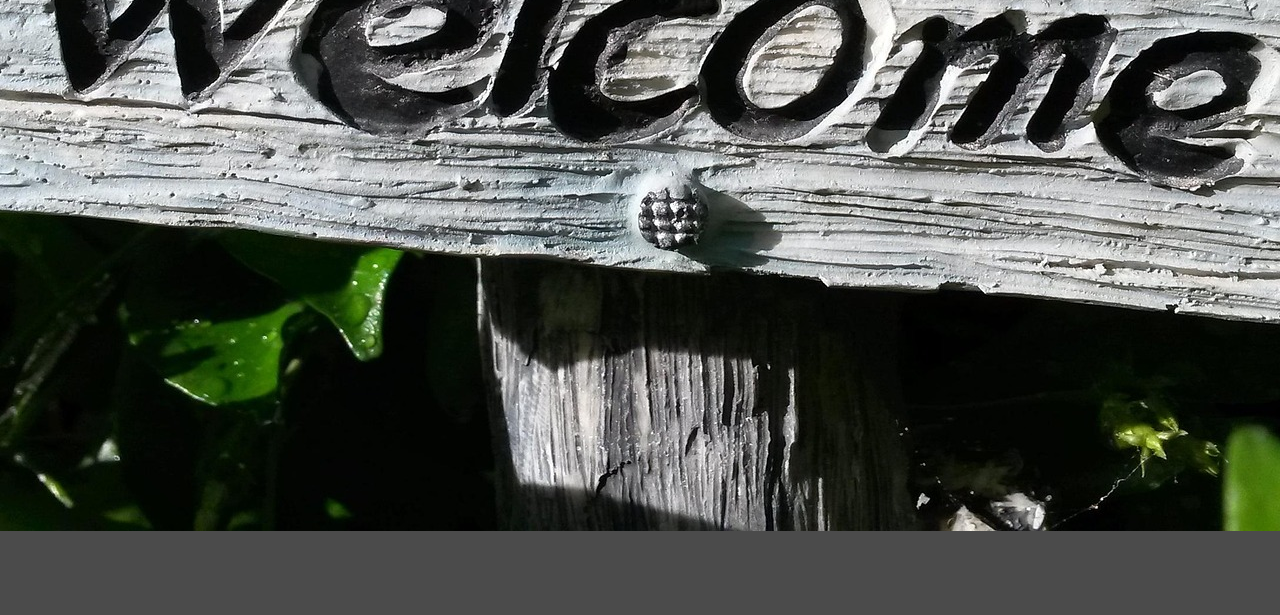
<file: basicProject/pages/gallery.html>
<!DOCTYPE html>
<html lang="en">

<head>
    <meta charset="UTF-8">
    <meta name="viewport" content="width=device-width, initial-scale=1.0">
    <link rel="stylesheet" href="../styles/style.css">
    <title>Gallery</title>
</head>

<body id="body">

    <header>
        <nav>
            <ul>
                <li><a href="../index.html">Home</a></li>
                <li><a href="./aboutUs.html">About us</a></li>
                <li><a href="./services.html">Services</a></li>
                <li><a href="./contact.html">Contact</a></li>
                <li><a href="./gallery.html">Gallery</a></li>
            </ul>
        </nav>
    </header>

    <main>

        <h1>Gallery</h1>

        <hr>

        <div class="galleryContainer">
            <img src="../images/welcome.jpg" alt="image1">
            <img src="../images/welcome.jpg" alt="image2">
            <img src="../images/welcome.jpg" alt="image3">
            <img src="../images/welcome.jpg" alt="image4">
            <img src="../images/welcome.jpg" alt="image5">
            <img src="../images/welcome.jpg" alt="image6">
            <img src="../images/welcome.jpg" alt="image7">
            <img src="../images/welcome.jpg" alt="image18">
            <img src="../images/welcome.jpg" alt="image9">
            <img src="../images/welcome.jpg" alt="image10">
        </div>

    </main>

    <footer>
        <p>©2025 Juan Pablo Estrada - All rights reserved.</p>
    </footer>

</body>

</html>
</file>
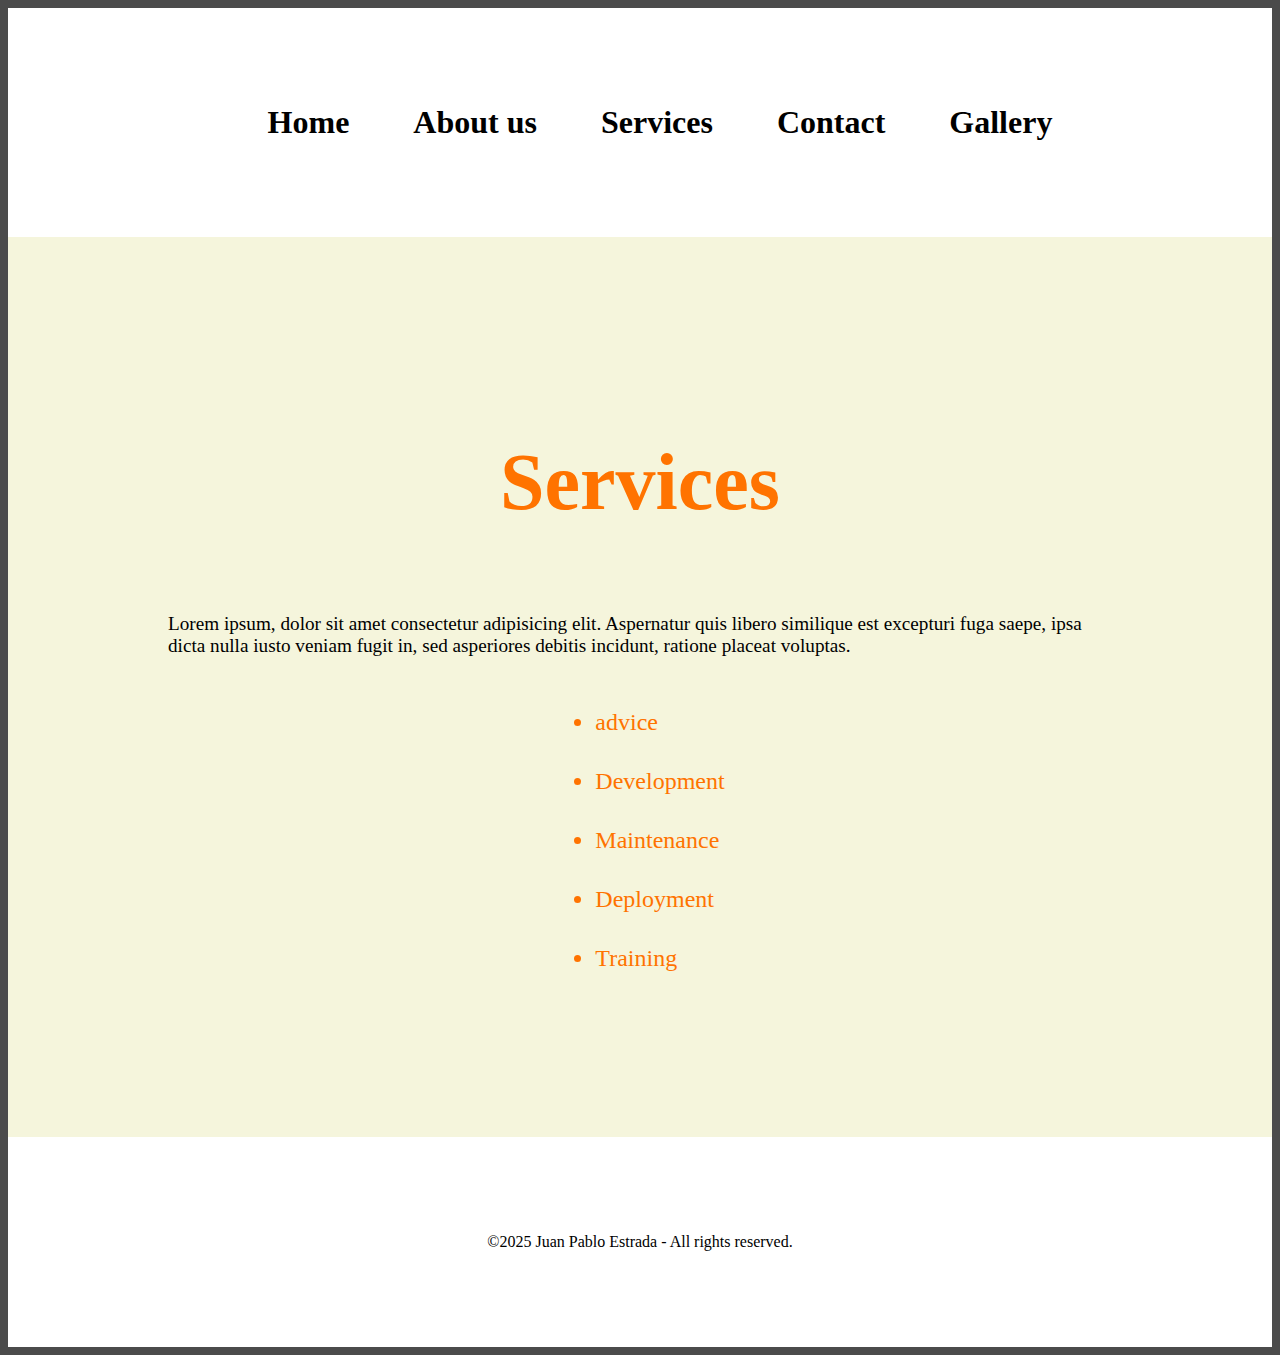
<file: basicProject/pages/services.html>
<!DOCTYPE html>
<html lang="en">

<head>
    <meta charset="UTF-8">
    <meta name="viewport" content="width=device-width, initial-scale=1.0">
    <link rel="stylesheet" href="../styles/style.css">
    <title>Services</title>
</head>

<body id="body">
    <header>
        <nav>
            <ul>
                <li><a href="../index.html">Home</a></li>
                <li><a href="./aboutUs.html">About us</a></li>
                <li><a href="./services.html">Services</a></li>
                <li><a href="./contact.html">Contact</a></li>
                <li><a href="./gallery.html">Gallery</a></li>
            </ul>
        </nav>
    </header>

    <main>

        <h2>Services</h2>

        <p>Lorem ipsum, dolor sit amet consectetur adipisicing elit. Aspernatur quis libero similique est excepturi fuga
            saepe, ipsa dicta nulla iusto veniam fugit in, sed asperiores debitis incidunt, ratione placeat voluptas.
        </p>

        <section>
            <ul>
                <li>advice</li>
                <li>Development</li>
                <li>Maintenance</li>
                <li>Deployment</li>
                <li>Training</li>
            </ul>
        </section>

    </main>

    <footer>
        <p>©2025 Juan Pablo Estrada - All rights reserved.</p>
    </footer>
</body>

</html>
</file>
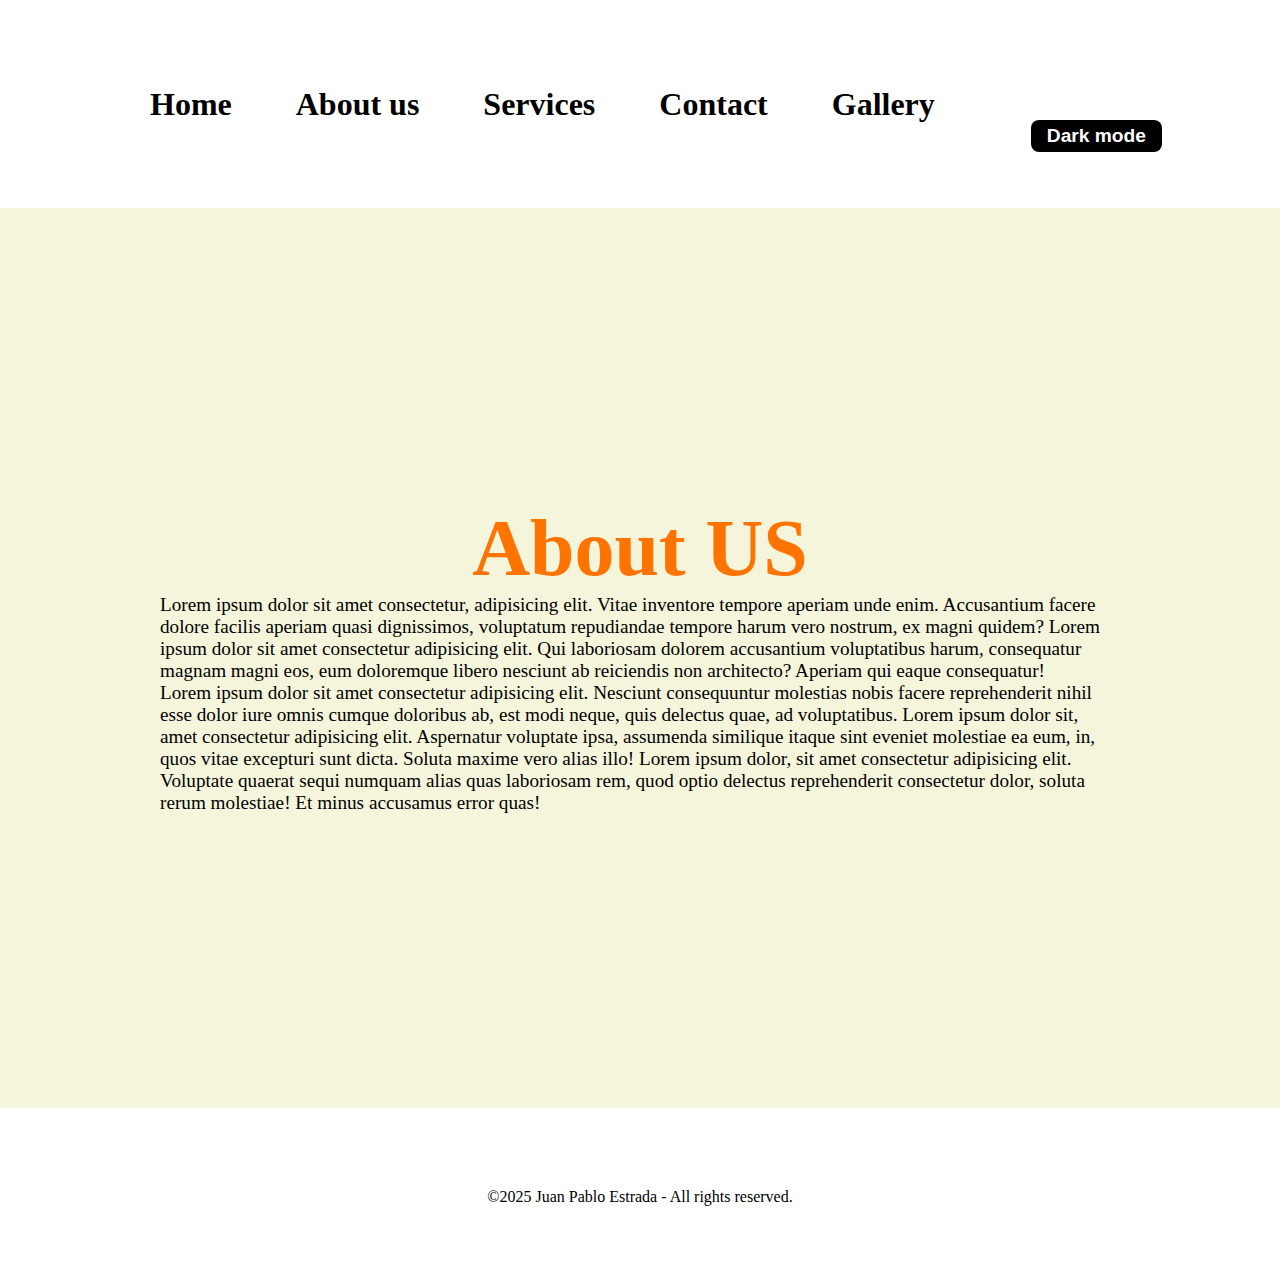
<file: project/pages/aboutUs.html>
<!DOCTYPE html>
<html lang="en">

<head>
    <meta charset="UTF-8">
    <meta name="viewport" content="width=device-width, initial-scale=1.0">
    <link rel="stylesheet" href="../styles/style.css">
    <title>About us</title>
</head>

<body id="body">
    <header id="header">
        <nav>
            <ul>
                <li><a href="../index.html">Home</a></li>
                <li><a href="./aboutUs.html">About us</a></li>
                <li><a href="./services.html">Services</a></li>
                <li><a href="./contact.html">Contact</a></li>
                <li><a href="./gallery.html">Gallery</a></li>
                <div class="darkBtnLightContainer">
                    <button id="btnDarkLigth">Dark mode</button>
                </div>
            </ul>
        </nav>
    </header>

    <main id="main">
        <h2>About US</h2>

        <p>Lorem ipsum dolor sit amet consectetur, adipisicing elit. Vitae inventore tempore aperiam unde enim.
            Accusantium facere dolore facilis aperiam quasi dignissimos, voluptatum repudiandae tempore harum vero
            nostrum, ex magni quidem? Lorem ipsum dolor sit amet consectetur adipisicing elit. Qui laboriosam dolorem
            accusantium voluptatibus harum, consequatur magnam magni eos, eum doloremque libero nesciunt ab reiciendis
            non architecto? Aperiam qui eaque consequatur!</p>

        <p>Lorem ipsum dolor sit amet consectetur adipisicing elit. Nesciunt consequuntur molestias nobis facere
            reprehenderit nihil esse dolor iure omnis cumque doloribus ab, est modi neque, quis delectus quae, ad
            voluptatibus. Lorem ipsum dolor sit, amet consectetur adipisicing elit. Aspernatur voluptate ipsa, assumenda
            similique itaque sint eveniet molestiae ea eum, in, quos vitae excepturi sunt dicta. Soluta maxime vero
            alias illo! Lorem ipsum dolor, sit amet consectetur adipisicing elit. Voluptate quaerat sequi numquam alias
            quas laboriosam rem, quod optio delectus reprehenderit consectetur dolor, soluta rerum molestiae! Et minus
            accusamus error quas!</p>
    </main>

    <footer id="footer">
        <p>©2025 Juan Pablo Estrada - All rights reserved.</p>
    </footer>
</body>

<script src="../scripts/script.js"></script>

</html>
</file>
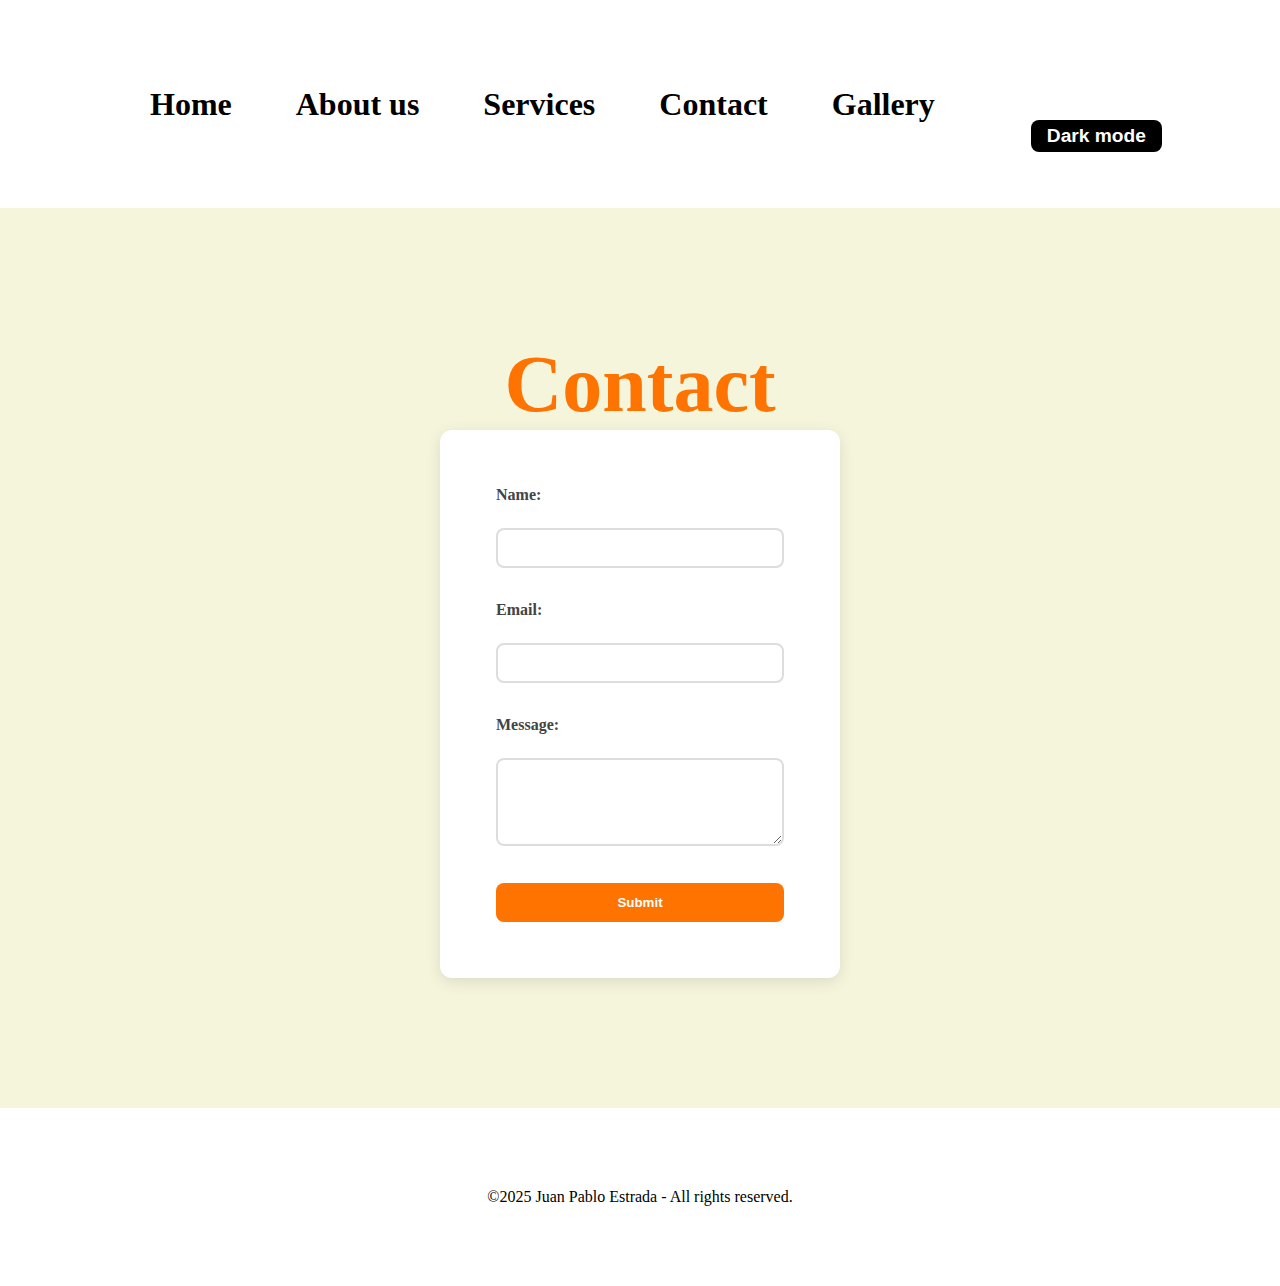
<file: project/pages/contact.html>
<!DOCTYPE html>
<html lang="en">

<head>
    <meta charset="UTF-8">
    <meta name="viewport" content="width=device-width, initial-scale=1.0">
    <link rel="stylesheet" href="../styles/style.css">
    <title>Contact</title>
</head>

<body id="body">
    <header id="header">
        <nav>
            <ul>
                <li><a href="../index.html">Home</a></li>
                <li><a href="./aboutUs.html">About us</a></li>
                <li><a href="./services.html">Services</a></li>
                <li><a href="./contact.html">Contact</a></li>
                <li><a href="./gallery.html">Gallery</a></li>
                <div class="darkBtnLightContainer">
                    <button id="btnDarkLigth">Dark mode</button>
                </div>
            </ul>
        </nav>
    </header>

    <main id="main">
        <h2>Contact</h2>

        <section>
            <form id="form">
                <label for="name">Name:</label><br>
                <input type="text" id="name" name="name" required><br><br>

                <label for="email">Email:</label><br>
                <input type="email" id="email" name="email" required><br><br>

                <label for="message">Message:</label><br>
                <textarea id="message" name="message" rows="4" cols="50" required></textarea><br><br>

                <input type="submit" value="Submit">
            </form>
        </section>
    </main>

    <footer id="footer">
        <p>©2025 Juan Pablo Estrada - All rights reserved.</p>
    </footer>

    <script src="../scripts/formScript.js"></script>
</body>

<script src="../scripts/script.js"></script>

</html>
</file>
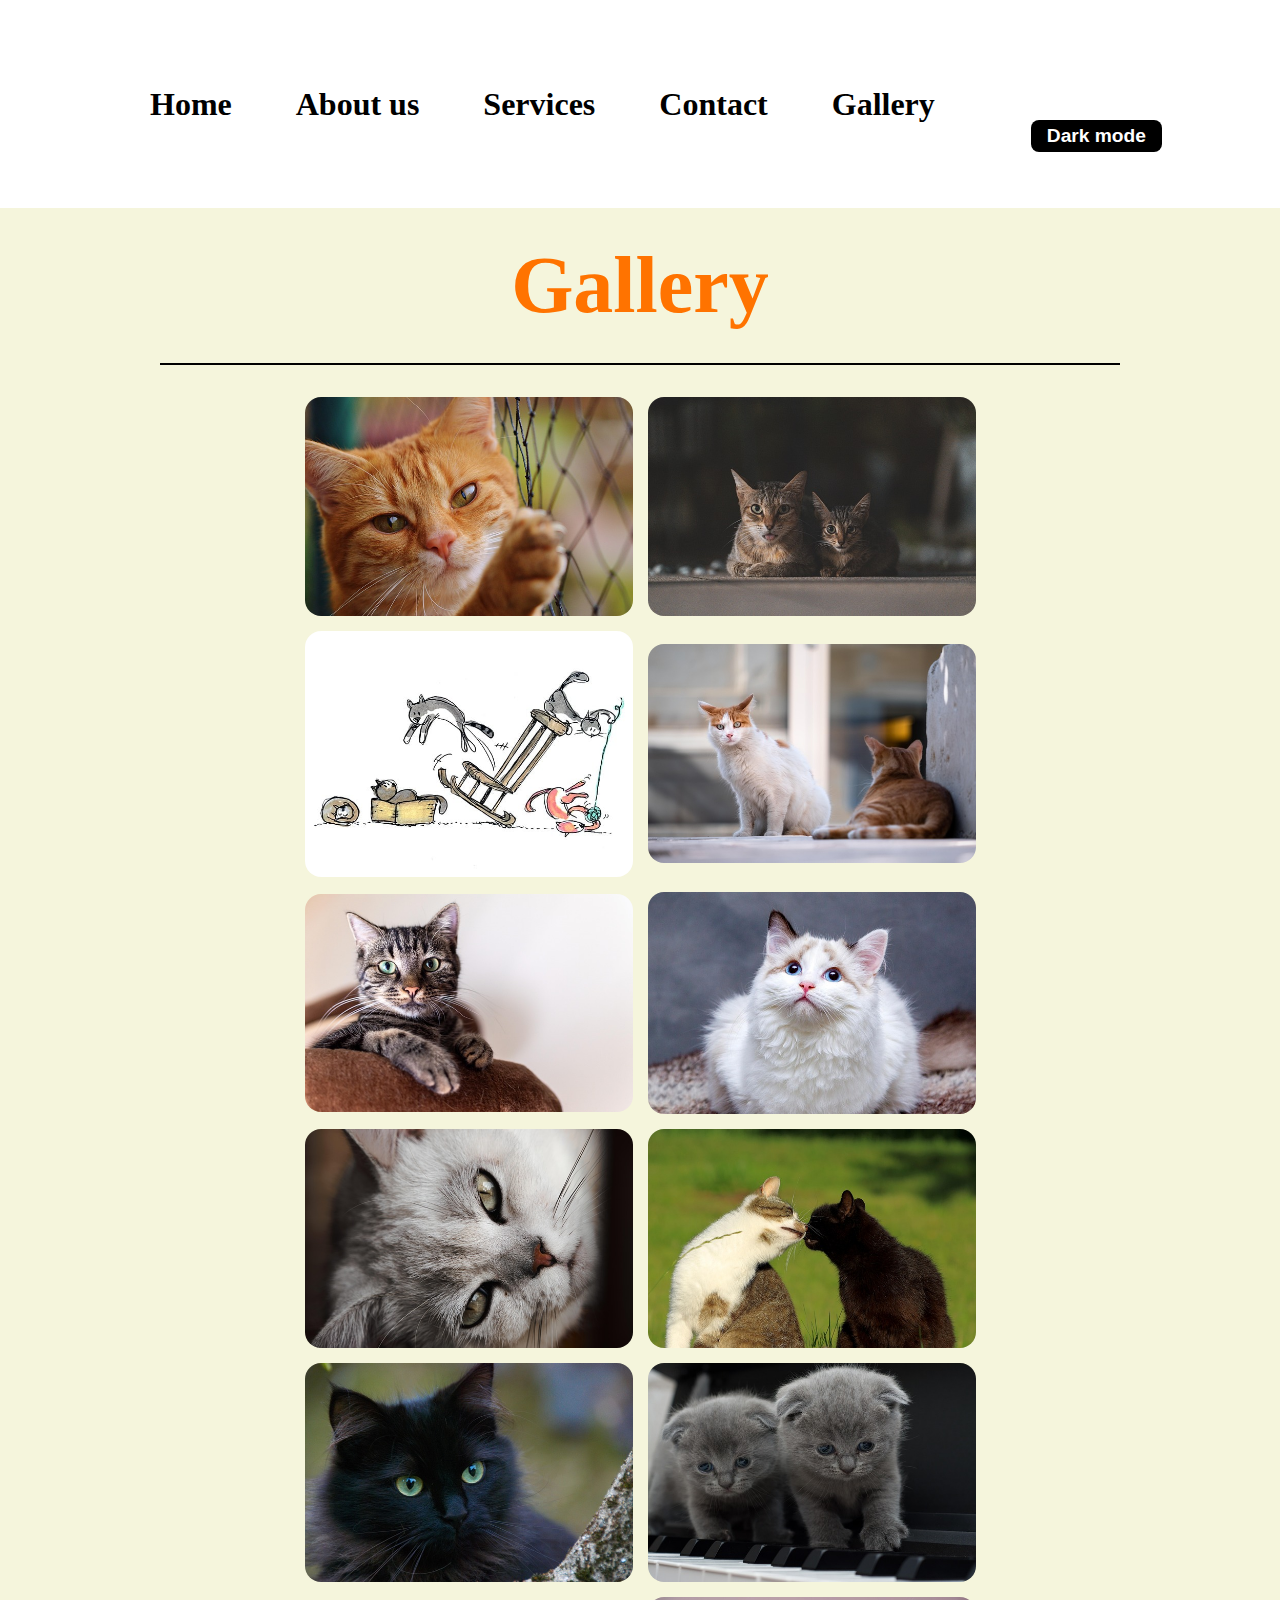
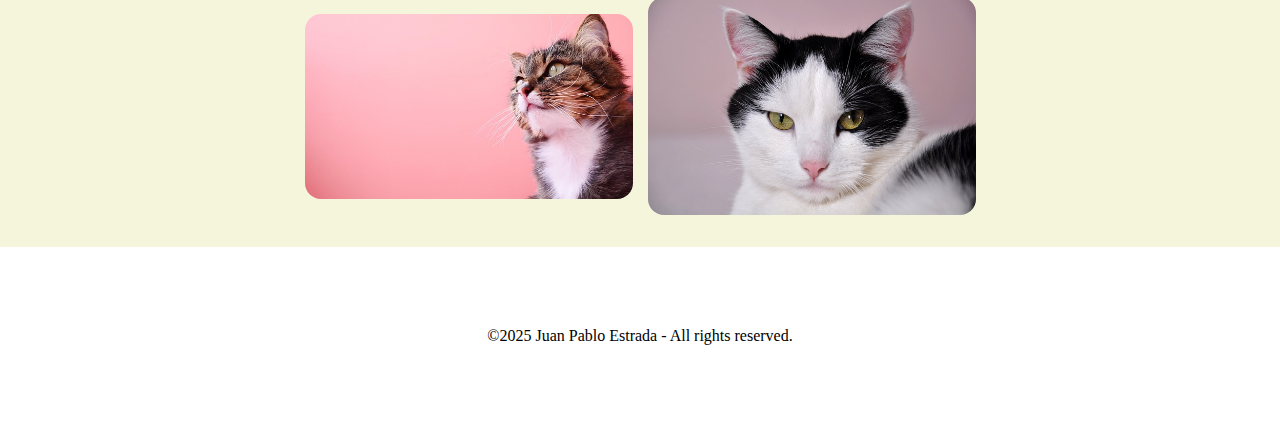
<file: project/pages/gallery.html>
<!DOCTYPE html>
<html lang="en">

<head>
    <meta charset="UTF-8">
    <meta name="viewport" content="width=device-width, initial-scale=1.0">
    <link rel="stylesheet" href="../styles/style.css">
    <title>Gallery</title>
</head>

<body id="body">

    <header id="header">
        <nav>
            <ul>
                <li><a href="../index.html">Home</a></li>
                <li><a href="./aboutUs.html">About us</a></li>
                <li><a href="./services.html">Services</a></li>
                <li><a href="./contact.html">Contact</a></li>
                <li><a href="./gallery.html">Gallery</a></li>
                <div class="darkBtnLightContainer">
                    <button id="btnDarkLigth">Dark mode</button>
                </div>
            </ul>
        </nav>
    </header>

    <main id="main">

        <h1>Gallery</h1>

        <hr>

        <div class="galleryContainer">
            <img src="../images/cat1.jpg" alt="image1">
            <img src="../images/cat2.jpg" alt="image2">
            <img src="../images/cat3.jpg" alt="image3">
            <img src="../images/cat4.jpg" alt="image4">
            <img src="../images/cat5.jpg" alt="image5">
            <img src="../images/cat6.jpg" alt="image6">
            <img src="../images/cat7.jpg" alt="image7">
            <img src="../images/cat8.jpg" alt="image18">
            <img src="../images/cat9.jpg" alt="image9">
            <img src="../images/cat10.jpg" alt="image10">
            <img src="../images/cat11.jpg" alt="image10">
            <img src="../images/cat12.jpg" alt="image10">
        </div>

    </main>

    <footer id="footer">
        <p>©2025 Juan Pablo Estrada - All rights reserved.</p>
    </footer>

</body>

<script src="../scripts/script.js"></script>

</html>
</file>
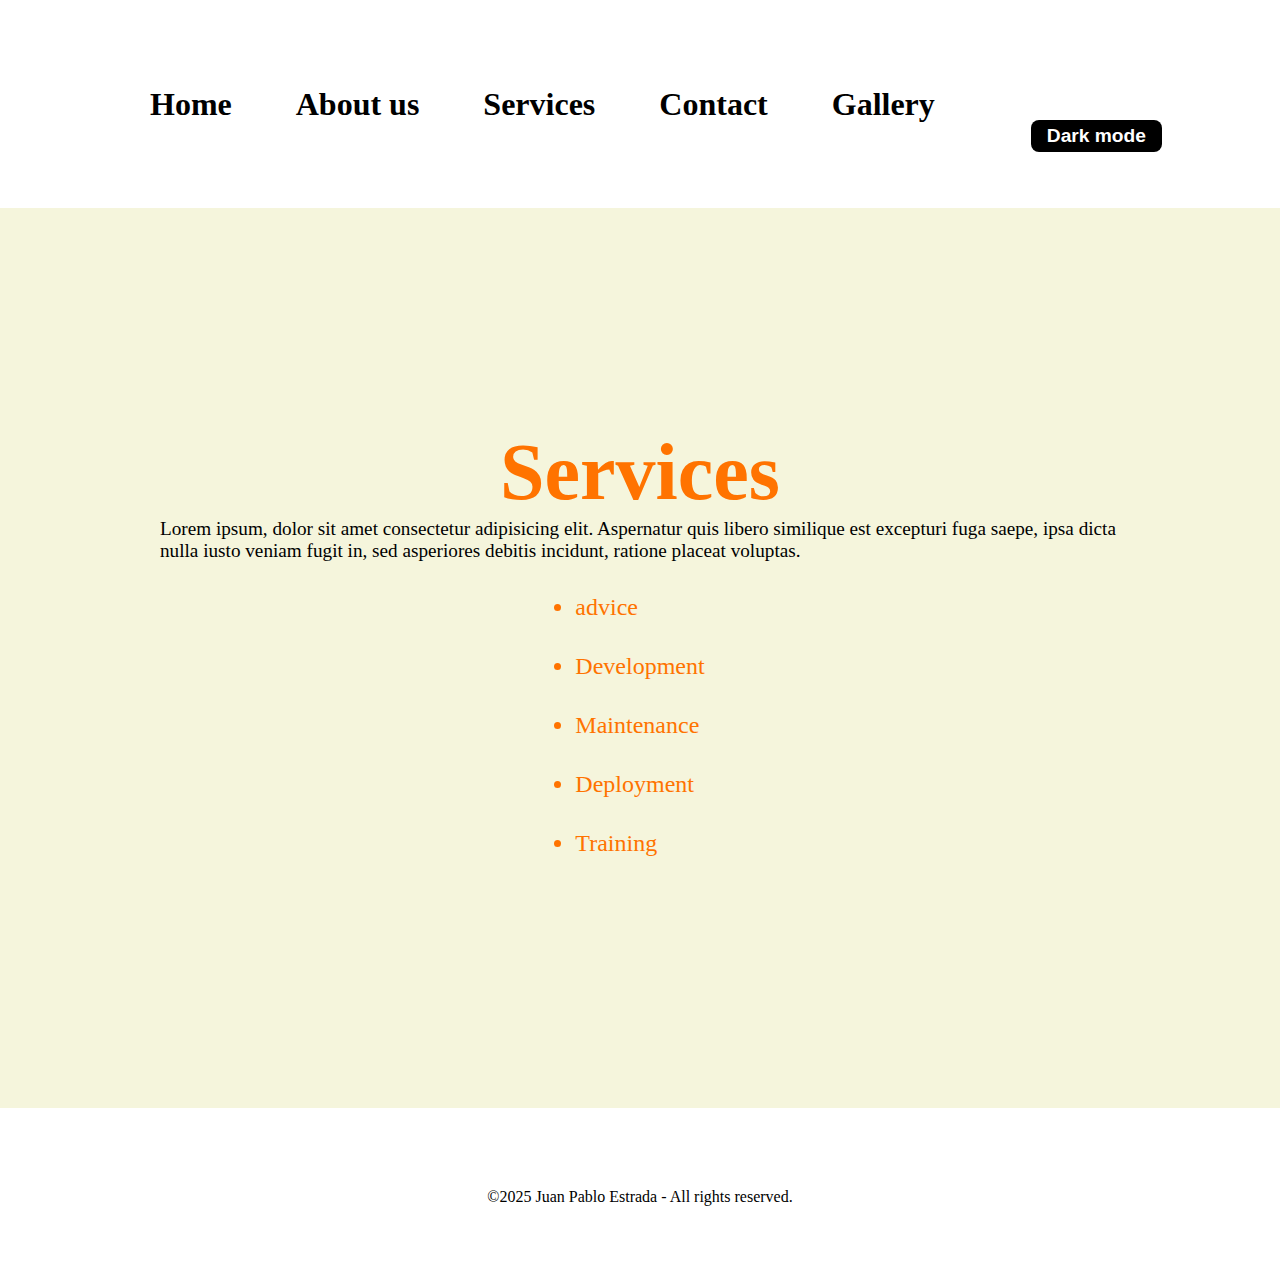
<file: project/pages/services.html>
<!DOCTYPE html>
<html lang="en">

<head>
    <meta charset="UTF-8">
    <meta name="viewport" content="width=device-width, initial-scale=1.0">
    <link rel="stylesheet" href="../styles/style.css">
    <title>Services</title>
</head>

<body id="body">
    <header id="header">
        <nav>
            <ul>
                <li><a href="../index.html">Home</a></li>
                <li><a href="./aboutUs.html">About us</a></li>
                <li><a href="./services.html">Services</a></li>
                <li><a href="./contact.html">Contact</a></li>
                <li><a href="./gallery.html">Gallery</a></li>
                <div class="darkBtnLightContainer">
                    <button id="btnDarkLigth">Dark mode</button>
                </div>
            </ul>
        </nav>
    </header>

    <main id="main">

        <h2>Services</h2>

        <p>Lorem ipsum, dolor sit amet consectetur adipisicing elit. Aspernatur quis libero similique est excepturi fuga
            saepe, ipsa dicta nulla iusto veniam fugit in, sed asperiores debitis incidunt, ratione placeat voluptas.
        </p>

        <section>
            <ul>
                <li>advice</li>
                <li>Development</li>
                <li>Maintenance</li>
                <li>Deployment</li>
                <li>Training</li>
            </ul>
        </section>

    </main>

    <footer id="footer">
        <p>©2025 Juan Pablo Estrada - All rights reserved.</p>
    </footer>
</body>

<script src="../scripts/script.js"></script>

</html>
</file>
<file: basicProject/styles/style.css>
#body {
    background-color: rgb(75, 75, 75);

    header {
        nav {
            ul {
                display: flex;
                justify-content: center;
                align-items: center;
                flex-direction: row;

                li {
                    font-family: cursive;
                    font-weight: bolder;
                    list-style: none;
                    margin: 0 2rem;
                    font-size: 2rem;

                    a {
                        color: black;
                        text-decoration: none;

                        &:hover {
                            color: rgb(95, 95, 95);
                            cursor: pointer;
                        }
                    }
                }
            }
        }

        background-color: white;
        padding: 5rem;
    }

    main {

        h1,
        h2 {
            font-weight: bolder;
            font-family: cursive;
            font-size: 5rem;
            color: rgb(255, 115, 0);
        }

        p {
            font-size: 1.2rem;
        }

        background-color: beige;
        height: 100vh;
        display: flex;
        justify-content: center;
        align-items: center;
        flex-direction: column;
        padding: 0rem 10rem;

        img {
            margin: 5rem;
            border-radius: 1rem;
        }

        ul {
            li {
                font-size: 1.5rem;
                margin: 2rem 0rem;
                color: rgb(255, 115, 0);
                font-family: cursive;
            }
        }

        #form {
            background: #fff;
            padding: 3.5rem;
            border-radius: 12px;
            box-shadow: 0 4px 15px rgba(0, 0, 0, 0.1);
            width: 100%;
            max-width: 400px;

            label {
                font-weight: bold;
                color: #444;
                display: block;
                margin-bottom: 6px;
            }

            input[type="text"],
            input[type="email"],
            textarea {
                width: 100%;
                padding: 10px;
                border: 2px solid #ddd;
                border-radius: 8px;
                outline: none;
                transition: border-color 0.3s ease, box-shadow 0.3s ease;
                font-size: 14px;
                margin-bottom: 15px;
            }

            input[type="text"]:focus,
            input[type="email"]:focus,
            textarea:focus {
                border-color: rgb(255, 115, 0);
                box-shadow: 0 0 5px rgba(255, 115, 0, 0.5);
            }

            input[type="submit"] {
                background: rgb(255, 115, 0);
                color: white;
                font-weight: bold;
                padding: 12px;
                border: none;
                border-radius: 8px;
                cursor: pointer;
                width: 100%;
                transition: transform 0.2s;

                &:hover {
                    background-color: rgb(230, 100, 0);
                    transform: scale(1.02);
                }
            }

            input[type="submit"]:active {
                transform: scale(0.98);
            }
        }

    }

    footer {
        background-color: white;
        text-align: center;
        padding: 5rem;
    }
}
</file>
<file: project/styles/style.css>
* {
    margin: 0;
    padding: 0;
    box-sizing: border-box;
}

#body {
    background-color: rgb(75, 75, 75);

    header {
        nav {
            ul {
                display: flex;
                justify-content: center;
                align-items: center;
                flex-direction: row;

                li {
                    font-family: cursive;
                    font-weight: bolder;
                    list-style: none;
                    margin: 0 2rem;
                    font-size: 2rem;

                    a {
                        color: black;
                        text-decoration: none;

                        &:hover {
                            color: rgb(95, 95, 95);
                            cursor: pointer;
                        }
                    }
                }
            }

            .darkBtnLightContainer {
                margin-left: 4rem;
                height: 6rem;
                display: flex;
                justify-content: flex-end;
                flex-direction: column;

                #btnDarkLigth {
                    height: 2rem;
                    font-size: 1.2rem;
                    padding: .2rem 1rem;
                    text-align: center;
                    font-weight: bolder;
                    background-color: rgb(0, 0, 0);
                    color: rgb(255, 255, 255);
                    border: none;
                    cursor: pointer;
                    border-radius: .5rem;

                    &:hover {
                        background-color: rgb(116, 116, 116);
                        color: white;
                        transition: all .35s;
                    }
                }
            }
        }

        background-color: white;
        padding: 3.5rem;
    }

    main {
        background-color: beige;
        min-height: 100vh;
        display: flex;
        justify-content: center;
        align-items: center;
        flex-direction: column;
        padding: 2rem 10rem;

        hr {
            width: 100%;
            border: 1px solid black;
            margin: 2rem 0rem;
        }

        .cardsContainer {
            display: flex;
            flex-direction: column;
            align-items: center;

            .card {
                display: flex;
                flex-direction: column;
                align-items: center;
                width: 50%;
                background-color: white;
                margin: 10rem;
                padding: 5rem;
                text-align: center;
                border-radius: 1rem;

                img {
                    width: 100%;
                    border-radius: 1rem;
                }

                .descriptionCardsContainer {
                    padding: 2rem;

                    h3 {
                        font-family: cursive;
                        font-weight: bolder;
                        font-size: 3rem;
                        color: rgb(255, 115, 0);
                    }

                    p {
                        font-size: 1.2rem;
                    }
                }
            }
        }

        h1,
        h2 {
            font-weight: bolder;
            font-family: cursive;
            font-size: 5rem;
            color: rgb(255, 115, 0);
        }

        p {
            font-size: 1.2rem;
        }

        img {
            margin: 5rem;
            border-radius: 1rem;
            transition: transform 0.5s, opacity 0.5s;

            &:hover {
                transform: scale(1.05);
                opacity: 0.7;
            }
        }

        ul {
            li {
                font-size: 1.5rem;
                margin: 2rem 0rem;
                color: rgb(255, 115, 0);
                font-family: cursive;
            }
        }

        #form {
            background: #fff;
            padding: 3.5rem;
            border-radius: 12px;
            box-shadow: 0 4px 15px rgba(0, 0, 0, 0.1);
            width: 100%;
            max-width: 400px;

            label {
                font-weight: bold;
                color: #444;
                display: block;
                margin-bottom: 6px;
            }

            input[type="text"],
            input[type="email"],
            textarea {
                width: 100%;
                padding: 10px;
                border: 2px solid #ddd;
                border-radius: 8px;
                outline: none;
                transition: border-color 0.3s ease, box-shadow 0.3s ease;
                font-size: 14px;
                margin-bottom: 15px;
            }

            input[type="text"]:focus,
            input[type="email"]:focus,
            textarea:focus {
                border-color: rgb(255, 115, 0);
                box-shadow: 0 0 5px rgba(255, 115, 0, 0.5);
            }

            input[type="submit"] {
                background: rgb(255, 115, 0);
                color: white;
                font-weight: bold;
                padding: 12px;
                border: none;
                border-radius: 8px;
                cursor: pointer;
                width: 100%;
                transition: transform 0.2s;

                &:hover {
                    background-color: rgb(230, 100, 0);
                    transform: scale(1.02);
                }
            }

            input[type="submit"]:active {
                transform: scale(0.98);
            }
        }

        .galleryContainer {
            display: flex;
            justify-content: center;
            align-items: center;
            flex-wrap: wrap;
            gap: 15px;

            img {
                width: 20.5rem;
                margin: 0rem;
            }
        }

        .containerItemsHome {
            display: flex;
            justify-content: center;
            align-items: center;
            flex-direction: column;

            .item1 {
                display: flex;
                flex-direction: column;
                background-color: white;
                margin: 2rem;
                padding: 2rem;
                border-radius: 1rem;
                text-align: center;
                flex: 1 1 100px;
            }

            .item2 {
                display: flex;
                flex-direction: column;
                background-color: white;
                margin: 2rem;
                padding: 2rem;
                border-radius: 1rem;
                text-align: center;
                width: auto;
                flex: 2 1 100px;
            }

            .item3 {
                display: flex;
                flex-direction: column;
                background-color: white;
                margin: 2rem;
                padding: 2rem;
                border-radius: 1rem;
                text-align: center;
                flex: 3 1 100px;
            }

        }

        .containerItemsOrder {
            display: flex;
            justify-content: center;
            align-items: center;
            flex-direction: column;
            text-align: center;

            .itemOrder1,
            .itemOrder2,
            .itemOrder3 {
                background-color: white;
                margin: 2rem;
                padding: 2rem;
                border-radius: 1rem;
                text-align: center;
                width: 50%;
            }

            .itemOrder1:nth-child(1) {
                align-self: flex-start;
            }

            .itemOrder2:nth-child(2) {
                align-self: center;
            }

            .itemOrder3:nth-child(3) {
                align-self: flex-end;
            }

            .itemOrder3:nth-child(3) {
                order: -1;
            }
        }

    }

    footer {
        background-color: white;
        text-align: center;
        padding: 5rem;
    }
}
</file>
<file: tallerAnimacionesTransiciones/style.css>
body {
    background-color: rgb(51, 51, 51);
    text-align: center;
}

h1 {
    color: white;
    margin: 5rem;
}

hr {
    margin: 5rem;
}

#cuadro {
    margin-top: 5rem;
    width: 15rem;
    height: 15rem;
    background-color: yellow;
    position: relative;
    animation: mover 3s infinite alternate;
    border-radius: .5rem;
}

@keyframes mover {
    from {
        left: 15rem;
    }

    to {
        left: 60rem;
    }
}

#boton {
    margin-top: 5rem;
    padding: 1rem 2rem;
    font-size: 1.5rem;
    font-weight: bolder;
    background-color: rgb(255, 255, 255);
    color: rgb(0, 0, 0);
    border: none;
    cursor: pointer;
    border-radius: 1rem;

    &:hover {
        background-color: rgb(0, 0, 0);
        color: white;
        transition: all .35s;
    }
}

#imgCat {
    width: 30rem;
    height: 20rem;
    margin-bottom: 5rem;
    border-radius: 1rem;
    opacity: 1;
    transition: transform 0.5s, opacity 0.5s;

    &:hover {
        transform: scale(1.2);
        opacity: 0.7;
        cursor: pointer;
    }
}
</file>
<file: tallerJSDOM/style.css>
.catsImagesContainer,
.clickCounterContainer {
    display: flex;
    justify-content: center;
    align-items: center;
    margin-top: 10rem;
    flex-direction: column;
    margin-bottom: 5rem;

    img {
        margin: auto;
        width: 50%;
        border-radius: 1rem;
    }

    button {
        margin: auto;
        margin-top: 2rem;
        padding: 1rem 2rem;
        border-radius: 1rem;
        border: none;
        background-color: #4CAF50;
        color: white;
        font-size: 1.5rem;
        cursor: pointer;

        &:hover {
            background-color: #255727;
        }
    }

    .clickCounter {
        display: flex;
        justify-content: center;
        justify-content: center;
        flex-direction: column;

        #clicksNumber {
            font-size: 2rem;
            font-weight: bold;
            margin-left: auto;
        }
    }
}
</file>
